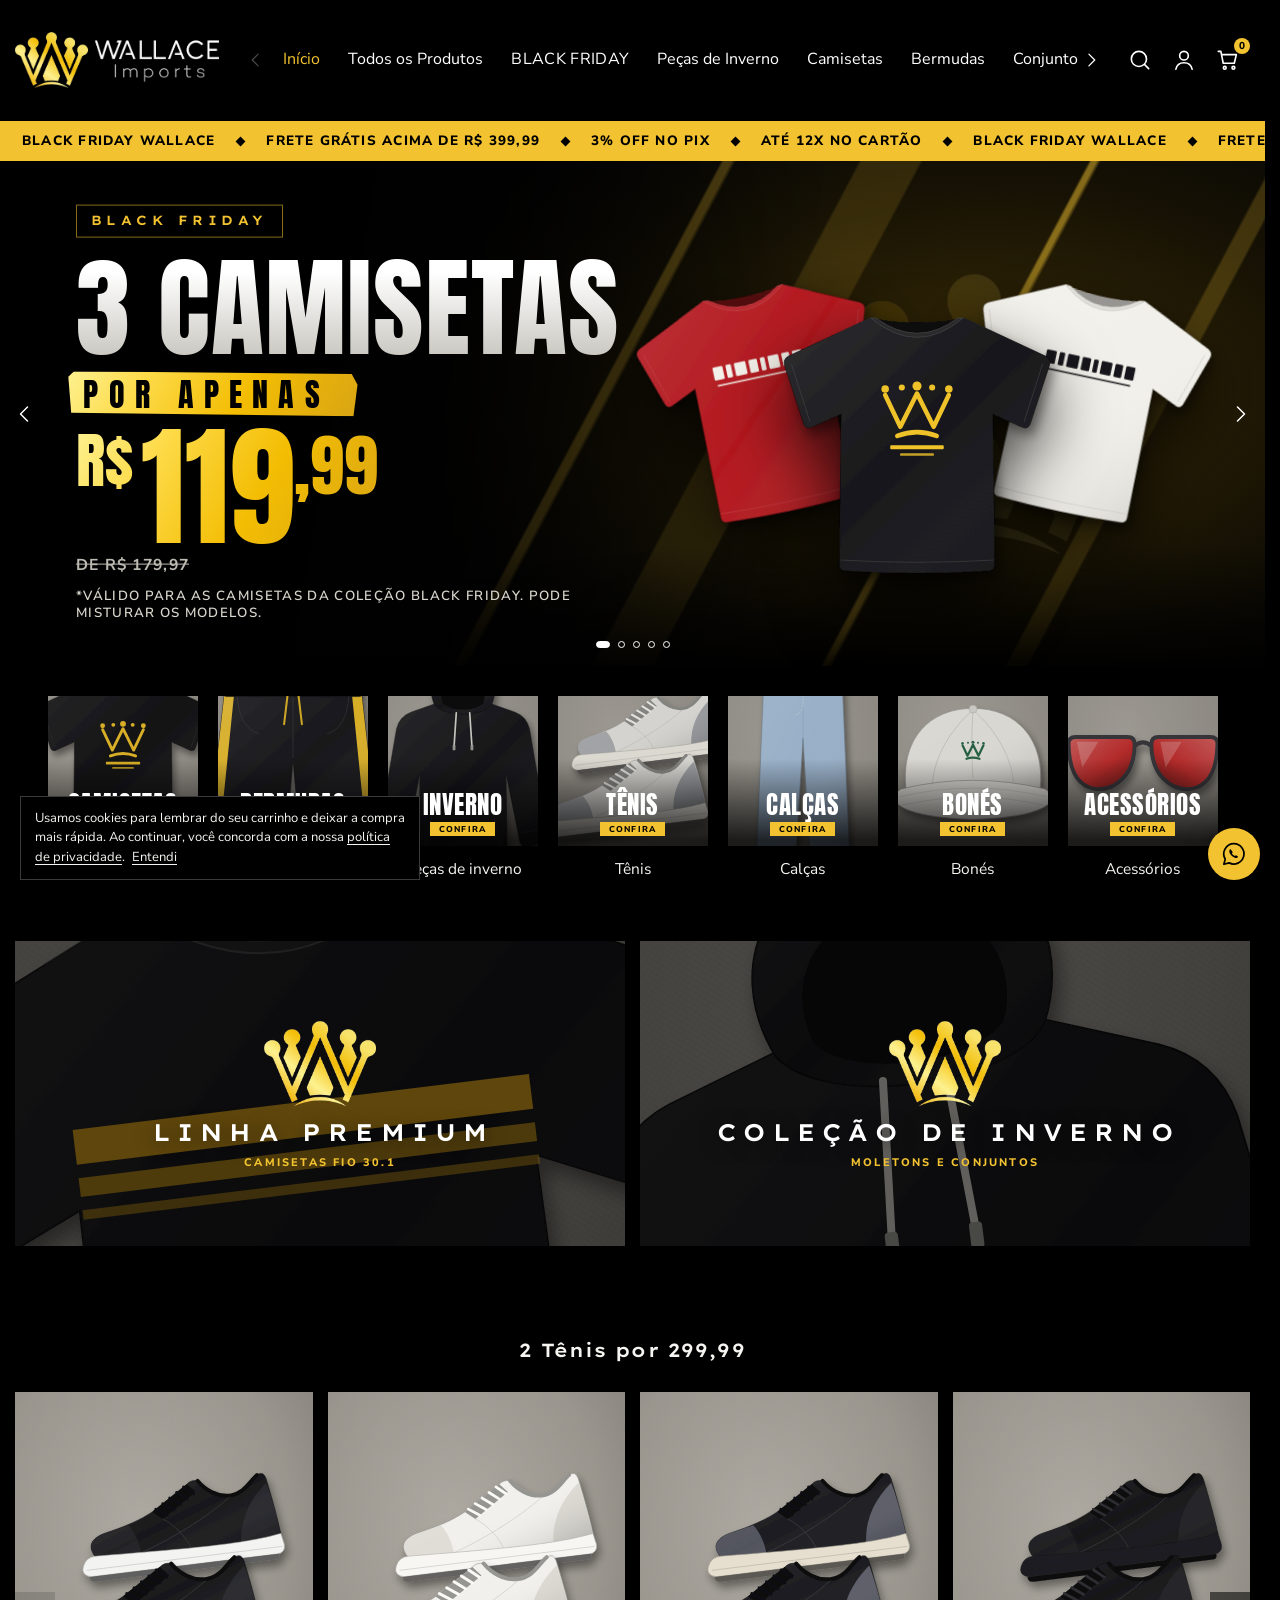
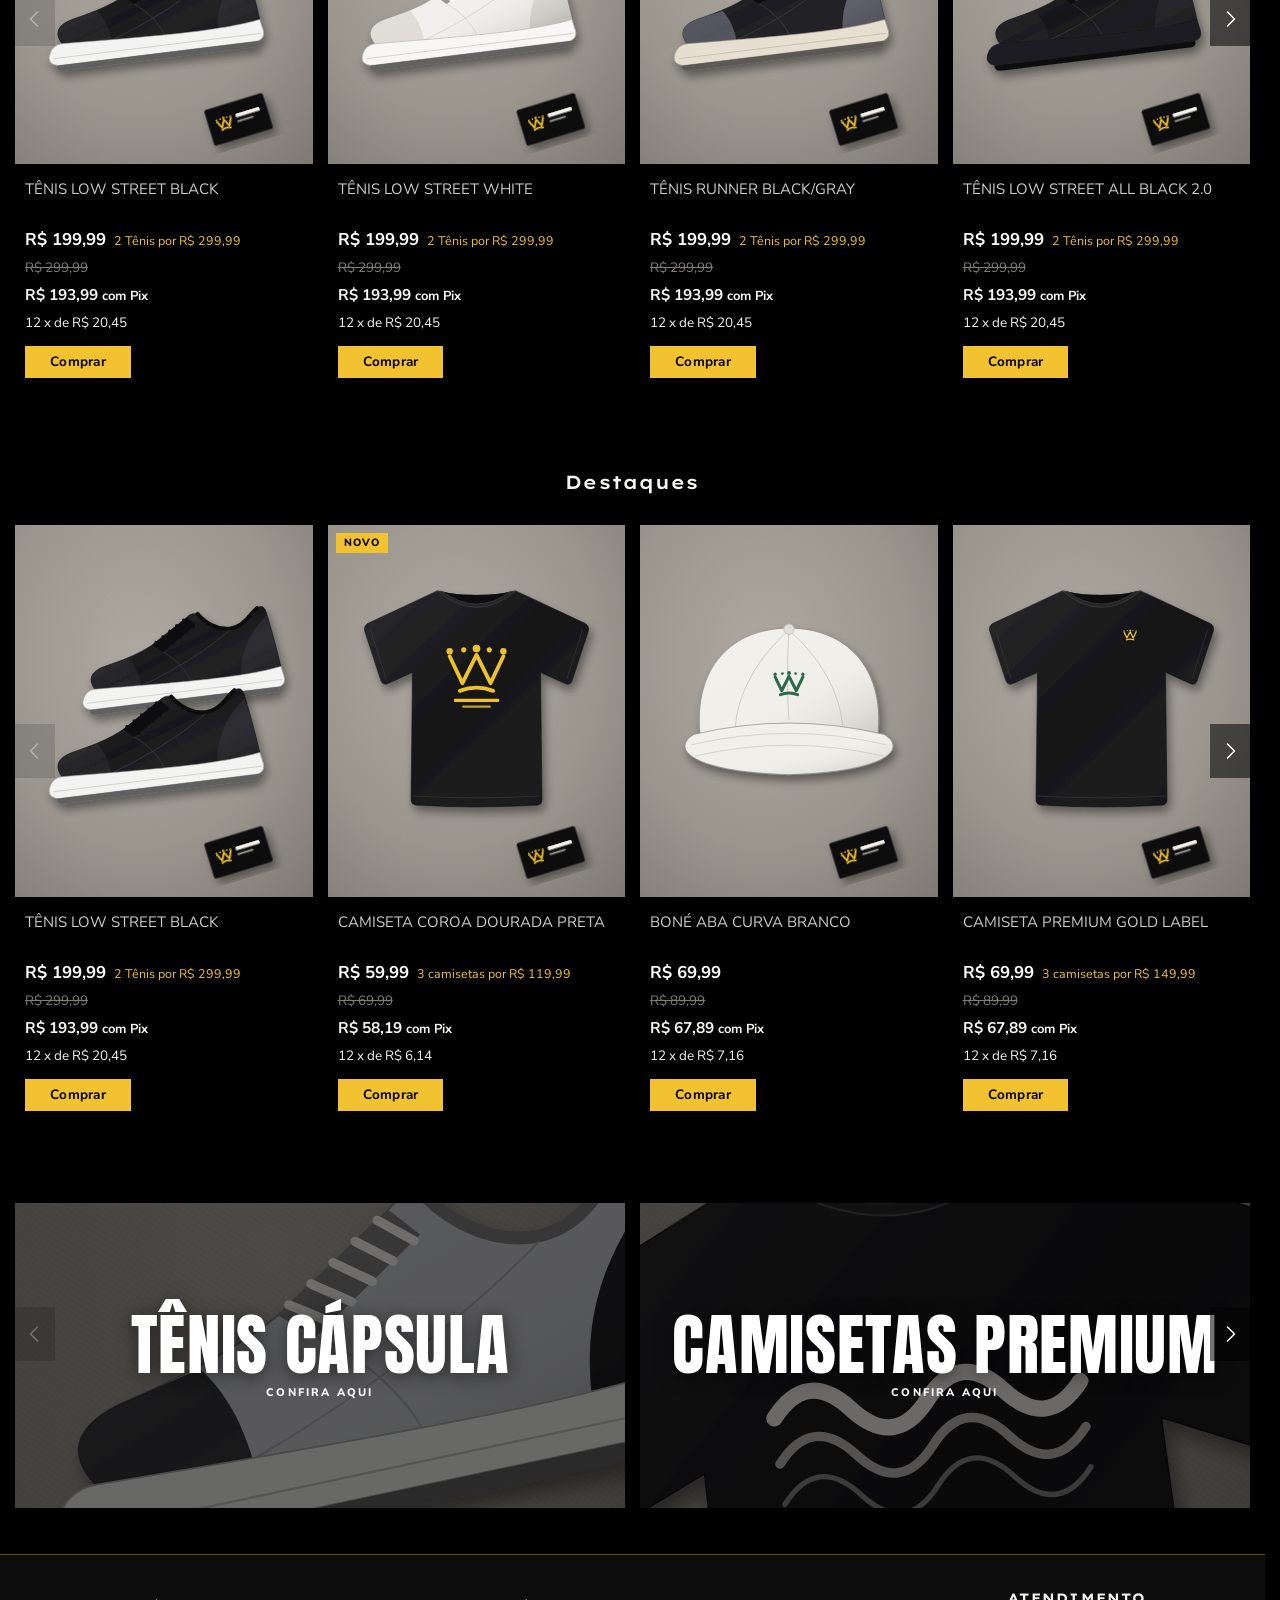
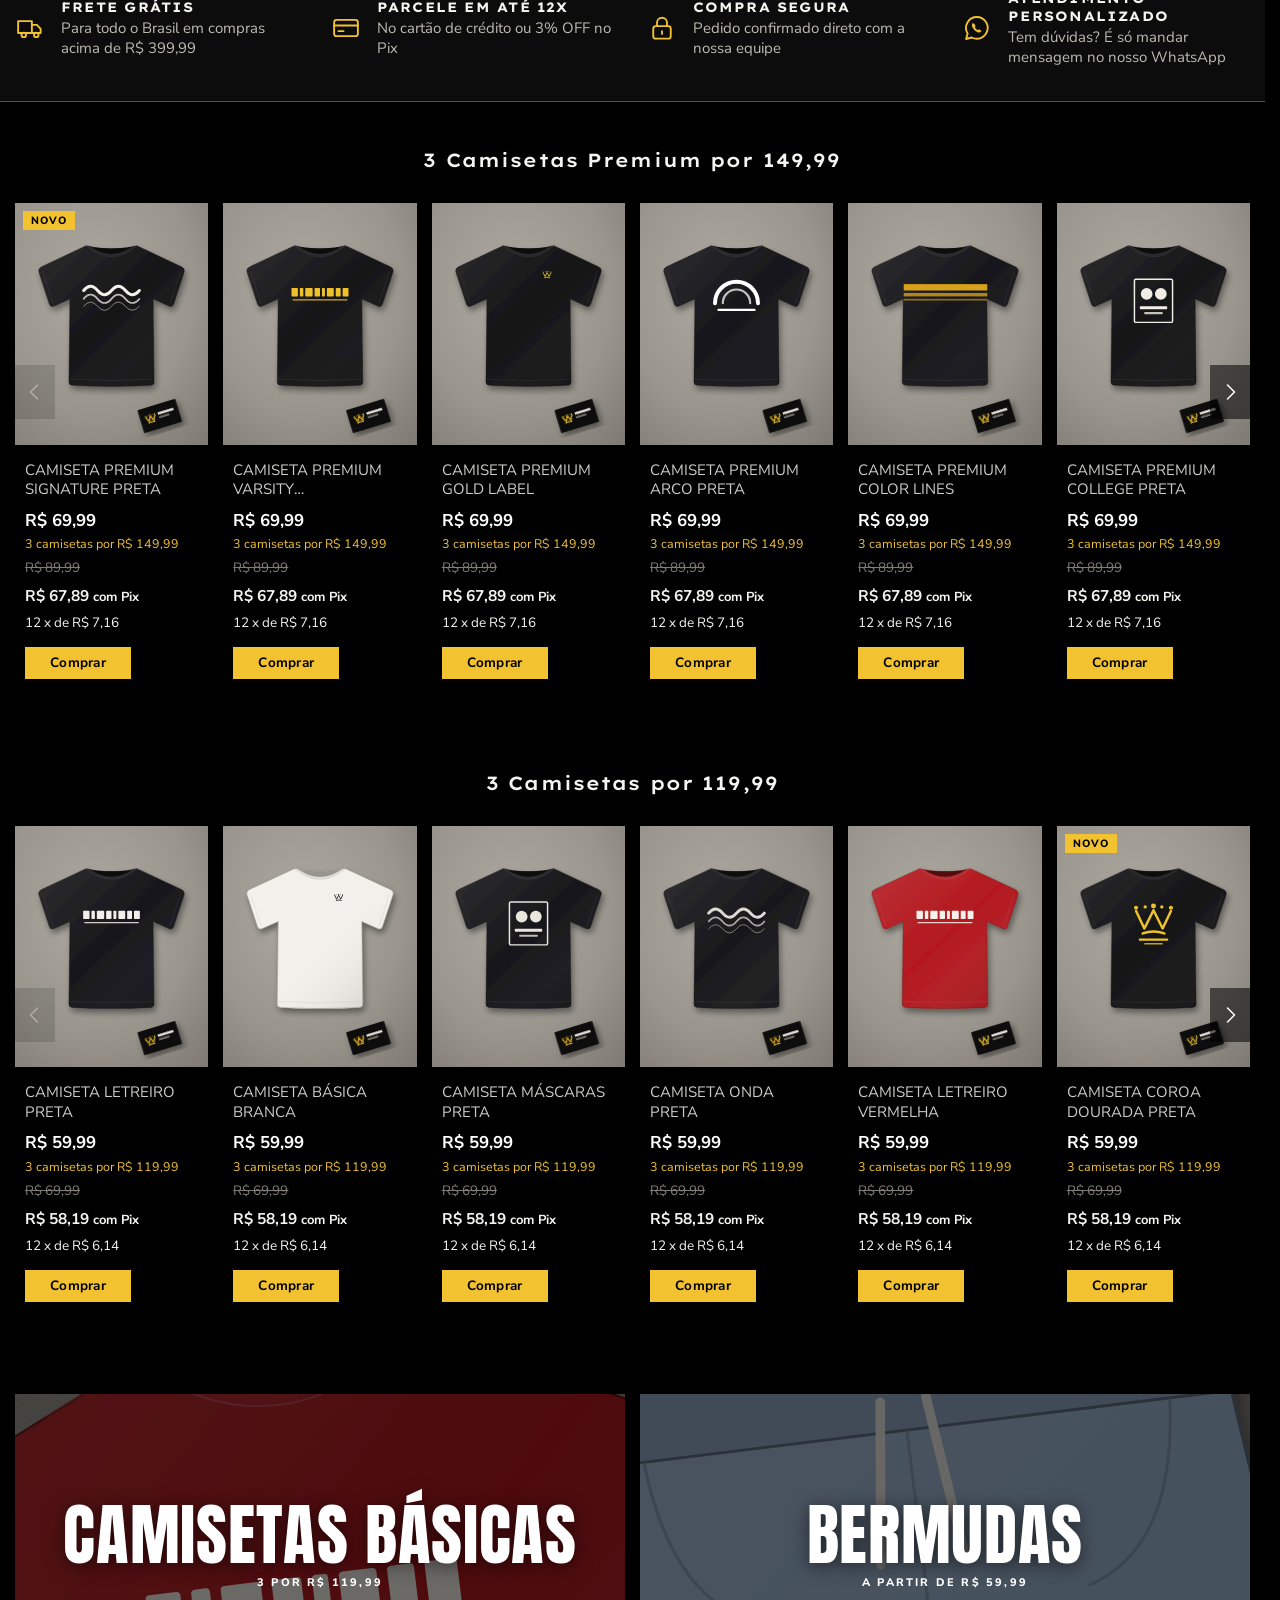
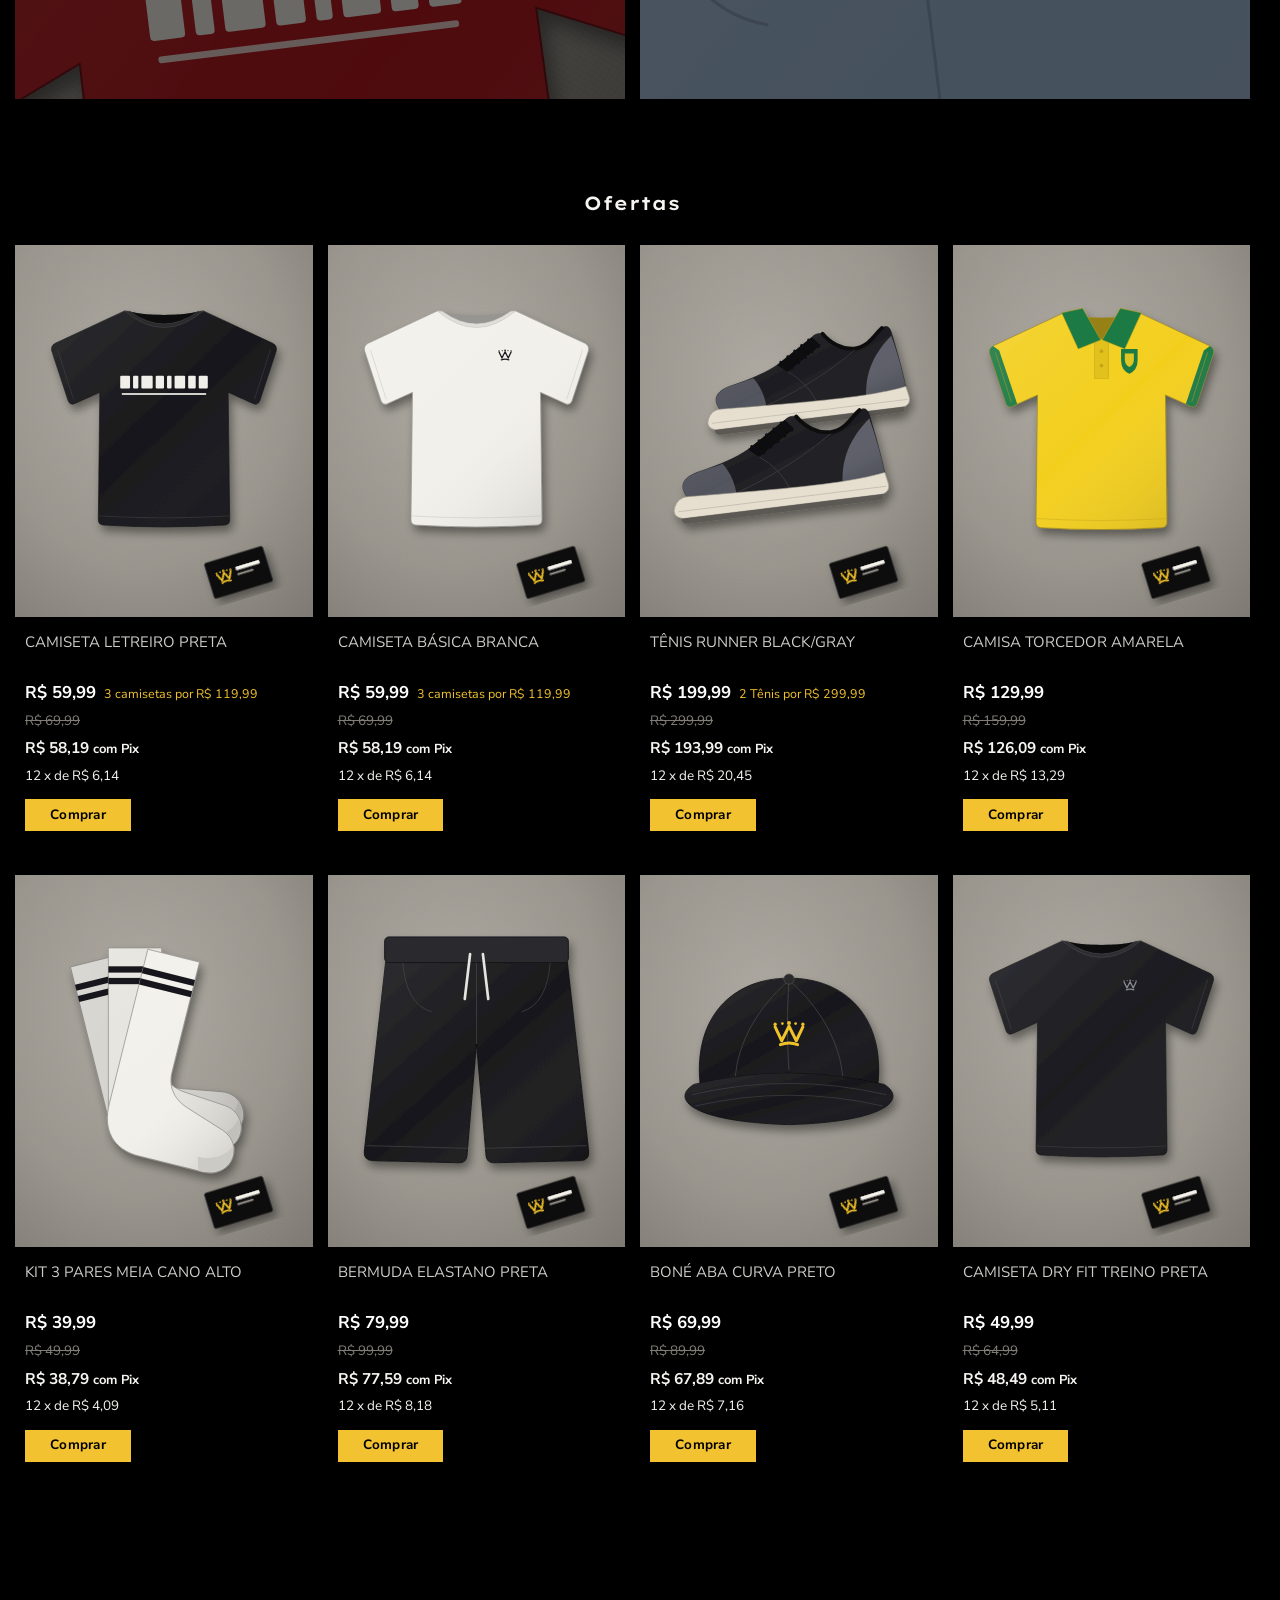
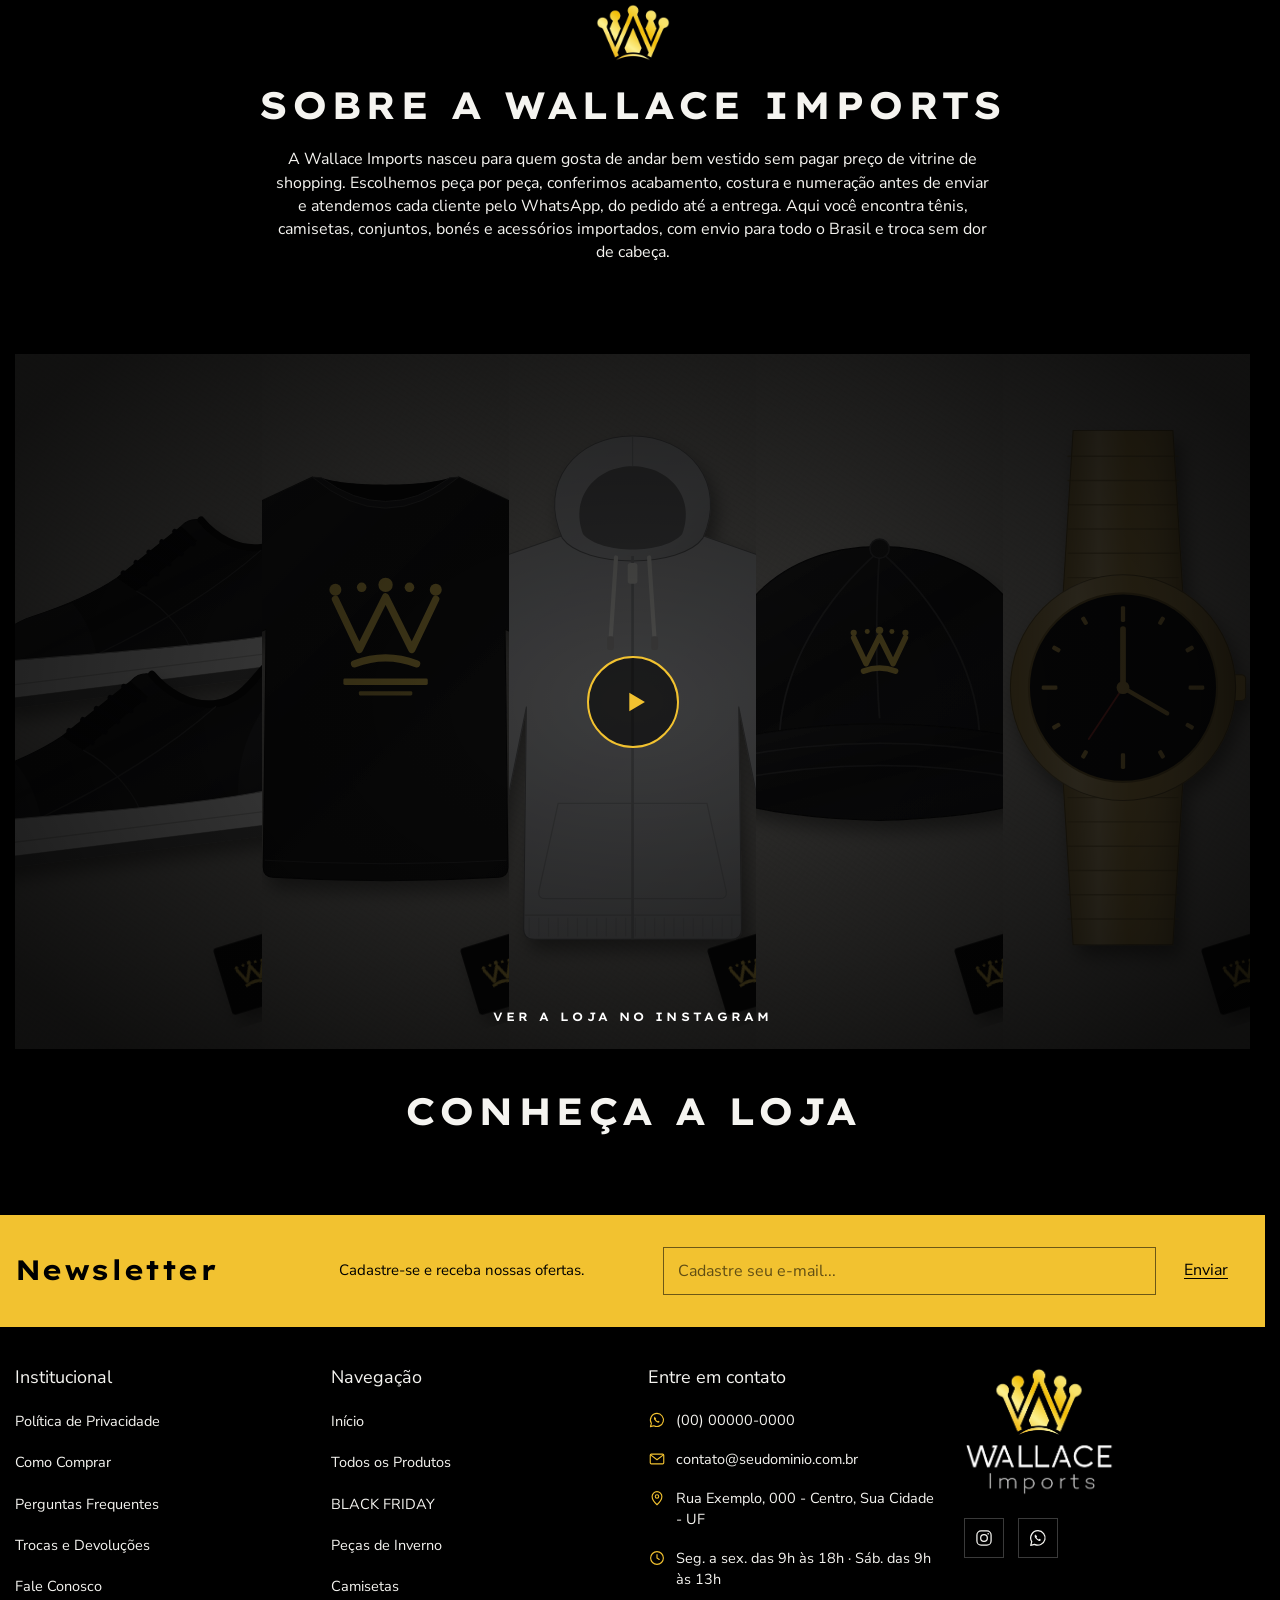
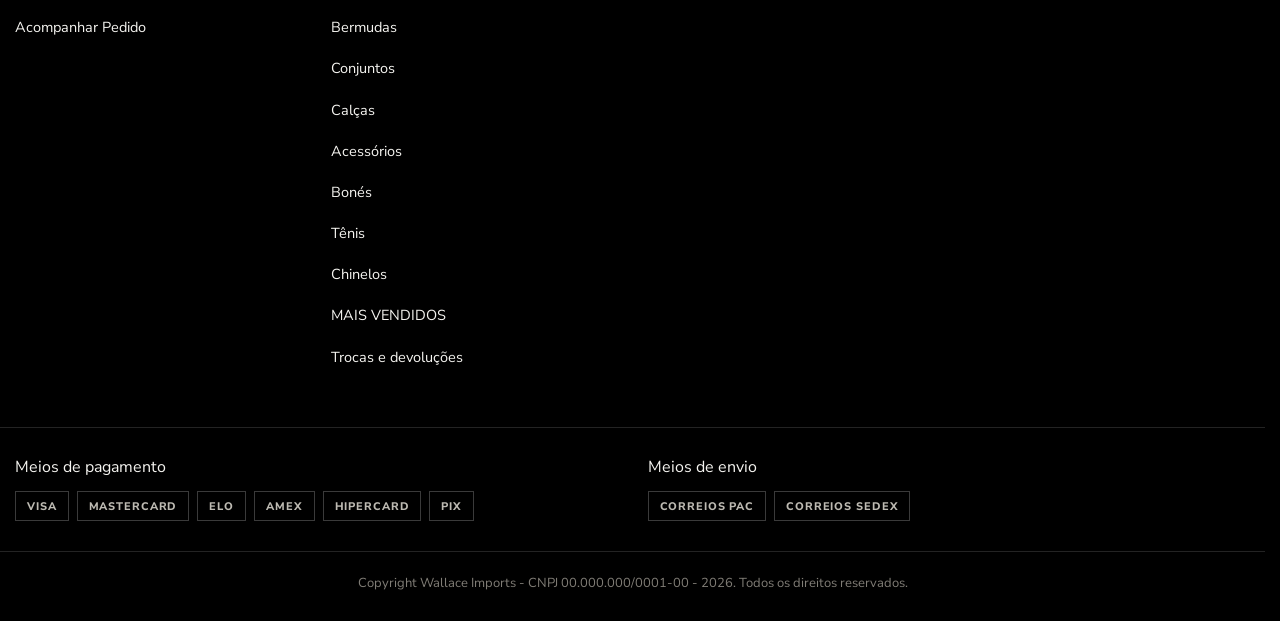
<file: index.html>
<!DOCTYPE html>
<html lang="pt-BR">
<head>
  <meta charset="utf-8">
  <meta name="viewport" content="width=device-width, initial-scale=1">
  <title>Wallace Imports | Tênis, camisetas e acessórios importados</title>
  <meta name="description" content="Wallace Imports: tênis, camisetas, conjuntos, bonés e acessórios importados. Frete grátis acima de R$ 399,99, 3% OFF no Pix e até 12x no cartão.">
  <meta name="theme-color" content="#000000">
  <meta property="og:type" content="website">
  <meta property="og:site_name" content="Wallace Imports">
  <meta property="og:title" content="Wallace Imports | Tênis, camisetas e acessórios importados">
  <meta property="og:description" content="Frete grátis acima de R$ 399,99, 3% OFF no Pix e até 12x no cartão.">
  <meta property="og:image" content="assets/img/compartilhar.jpg">
  <link rel="icon" type="image/png" href="assets/img/favicon.png">
  <link rel="apple-touch-icon" href="assets/img/apple-touch-icon.png">
  <link rel="preload" href="assets/fonts/nunito-sans-latin-400-normal.woff2" as="font" type="font/woff2" crossorigin>
  <link rel="preload" href="assets/fonts/lexend-exa-latin-600-normal.woff2" as="font" type="font/woff2" crossorigin>
  <link rel="preload" href="assets/fonts/anton-latin-400-normal.woff2" as="font" type="font/woff2" crossorigin>
  <link rel="stylesheet" href="assets/css/estilo.css">
  <script src="assets/js/config.js"></script>
  <script src="assets/js/catalogo.js"></script>
  <script src="assets/js/loja.js"></script>
</head>
<body>
  <div id="topo"></div>
  <script>Loja.topo();</script>

  <main id="conteudo">
    <h1 class="so-leitor">Wallace Imports</h1>
  </main>
  <noscript>
    <p style="padding:40px 20px;text-align:center">Ative o JavaScript do navegador para ver a vitrine da Wallace Imports.</p>
  </noscript>

  <div id="rodape"></div>
  <script>Loja.rodape();</script>
  <script src="assets/js/home.js"></script>
</body>
</html>
</file>
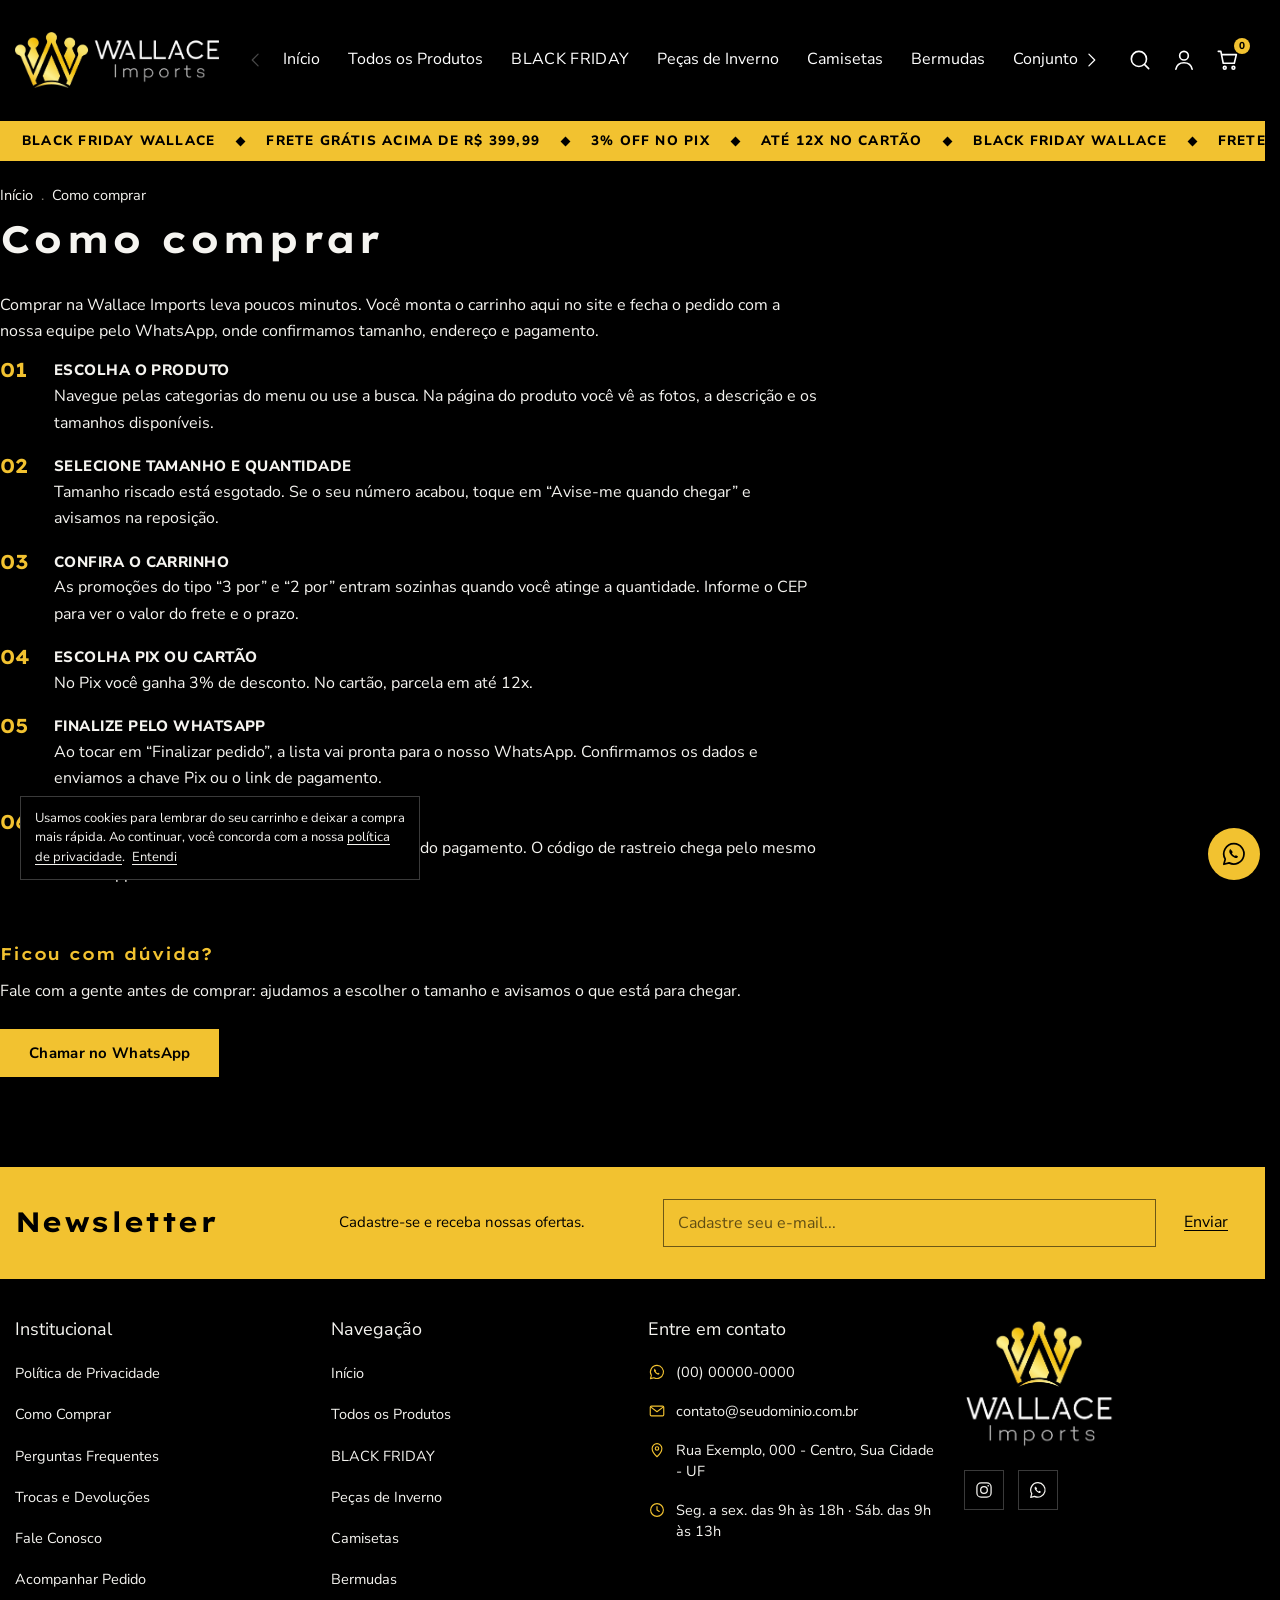
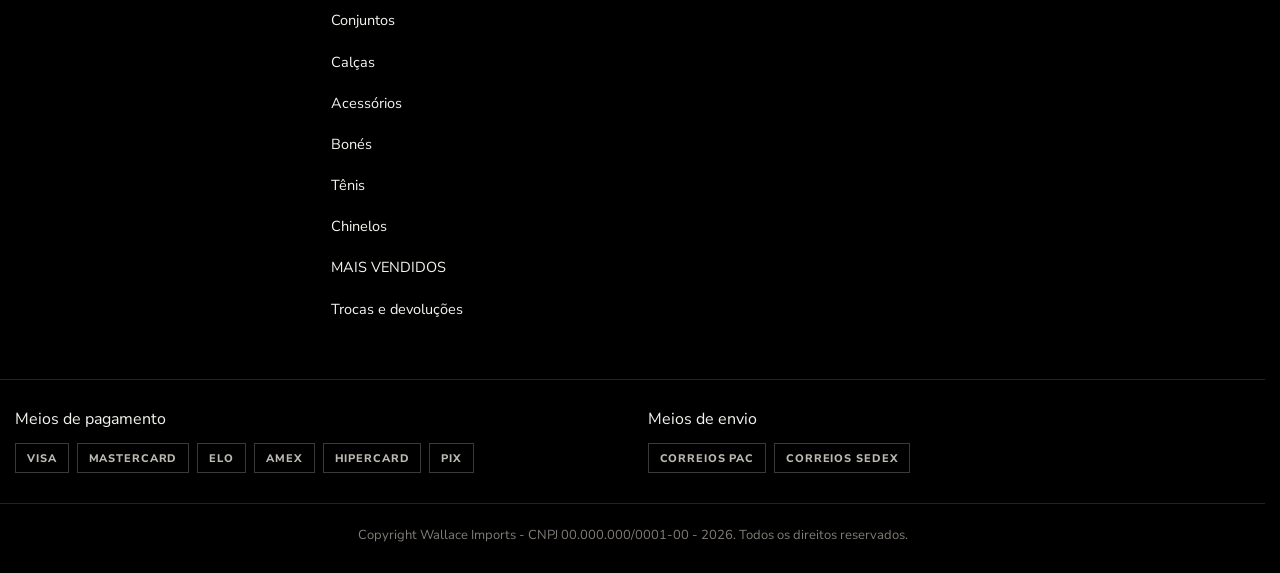
<file: como-comprar.html>
<!DOCTYPE html>
<html lang="pt-BR">
<head>
  <meta charset="utf-8">
  <meta name="viewport" content="width=device-width, initial-scale=1">
  <title>Como comprar | Wallace Imports</title>
  <meta name="description" content="Passo a passo para comprar na Wallace Imports: escolha, carrinho, pagamento e entrega.">
  <meta name="theme-color" content="#000000">
  <meta property="og:type" content="website">
  <meta property="og:site_name" content="Wallace Imports">
  <meta property="og:title" content="Como comprar | Wallace Imports">
  <meta property="og:description" content="Passo a passo para comprar na Wallace Imports: escolha, carrinho, pagamento e entrega.">
  <meta property="og:image" content="assets/img/compartilhar.jpg">
  <link rel="icon" type="image/png" href="assets/img/favicon.png">
  <link rel="apple-touch-icon" href="assets/img/apple-touch-icon.png">
  <link rel="preload" href="assets/fonts/nunito-sans-latin-400-normal.woff2" as="font" type="font/woff2" crossorigin>
  <link rel="preload" href="assets/fonts/lexend-exa-latin-600-normal.woff2" as="font" type="font/woff2" crossorigin>
  <link rel="stylesheet" href="assets/css/estilo.css">
  <script src="assets/js/config.js"></script>
  <script src="assets/js/catalogo.js"></script>
  <script src="assets/js/loja.js"></script>
</head>
<body>
  <div id="topo"></div>
  <script>Loja.topo();</script>

  <main id="conteudo">
    <div class="container texto">
      <nav class="migalhas" aria-label="Você está em"><a href="index.html">Início</a><span class="ponto">.</span><span>Como comprar</span></nav>
      <h1>Como comprar</h1>
      <div class="texto-corpo">
        <p>Comprar na Wallace Imports leva poucos minutos. Você monta o carrinho aqui no site e fecha o pedido com a nossa equipe pelo WhatsApp, onde confirmamos tamanho, endereço e pagamento.</p>
        <ol>
          <li><b>Escolha o produto</b>Navegue pelas categorias do menu ou use a busca. Na página do produto você vê as fotos, a descrição e os tamanhos disponíveis.</li>
          <li><b>Selecione tamanho e quantidade</b>Tamanho riscado está esgotado. Se o seu número acabou, toque em “Avise-me quando chegar” e avisamos na reposição.</li>
          <li><b>Confira o carrinho</b>As promoções do tipo “3 por” e “2 por” entram sozinhas quando você atinge a quantidade. Informe o CEP para ver o valor do frete e o prazo.</li>
          <li><b>Escolha Pix ou cartão</b>No Pix você ganha <span data-loja="pix"></span>% de desconto. No cartão, parcela em até <span data-loja="parcelas"></span>x.</li>
          <li><b>Finalize pelo WhatsApp</b>Ao tocar em “Finalizar pedido”, a lista vai pronta para o nosso WhatsApp. Confirmamos os dados e enviamos a chave Pix ou o link de pagamento.</li>
          <li><b>Acompanhe a entrega</b><span data-loja="postagem"></span> O código de rastreio chega pelo mesmo WhatsApp.</li>
        </ol>
        <h2>Ficou com dúvida?</h2>
        <p>Fale com a gente antes de comprar: ajudamos a escolher o tamanho e avisamos o que está para chegar.</p>
        <a class="btn" data-zap="Olá! Tenho uma dúvida antes de comprar na Wallace Imports." target="_blank" rel="noopener">Chamar no WhatsApp</a>
      </div>
    </div>
  </main>
  <noscript>
    <p style="padding:40px 20px;text-align:center">Ative o JavaScript do navegador para ver a loja da Wallace Imports.</p>
  </noscript>

  <div id="rodape"></div>
  <script>Loja.rodape();</script>
</body>
</html>
</file>
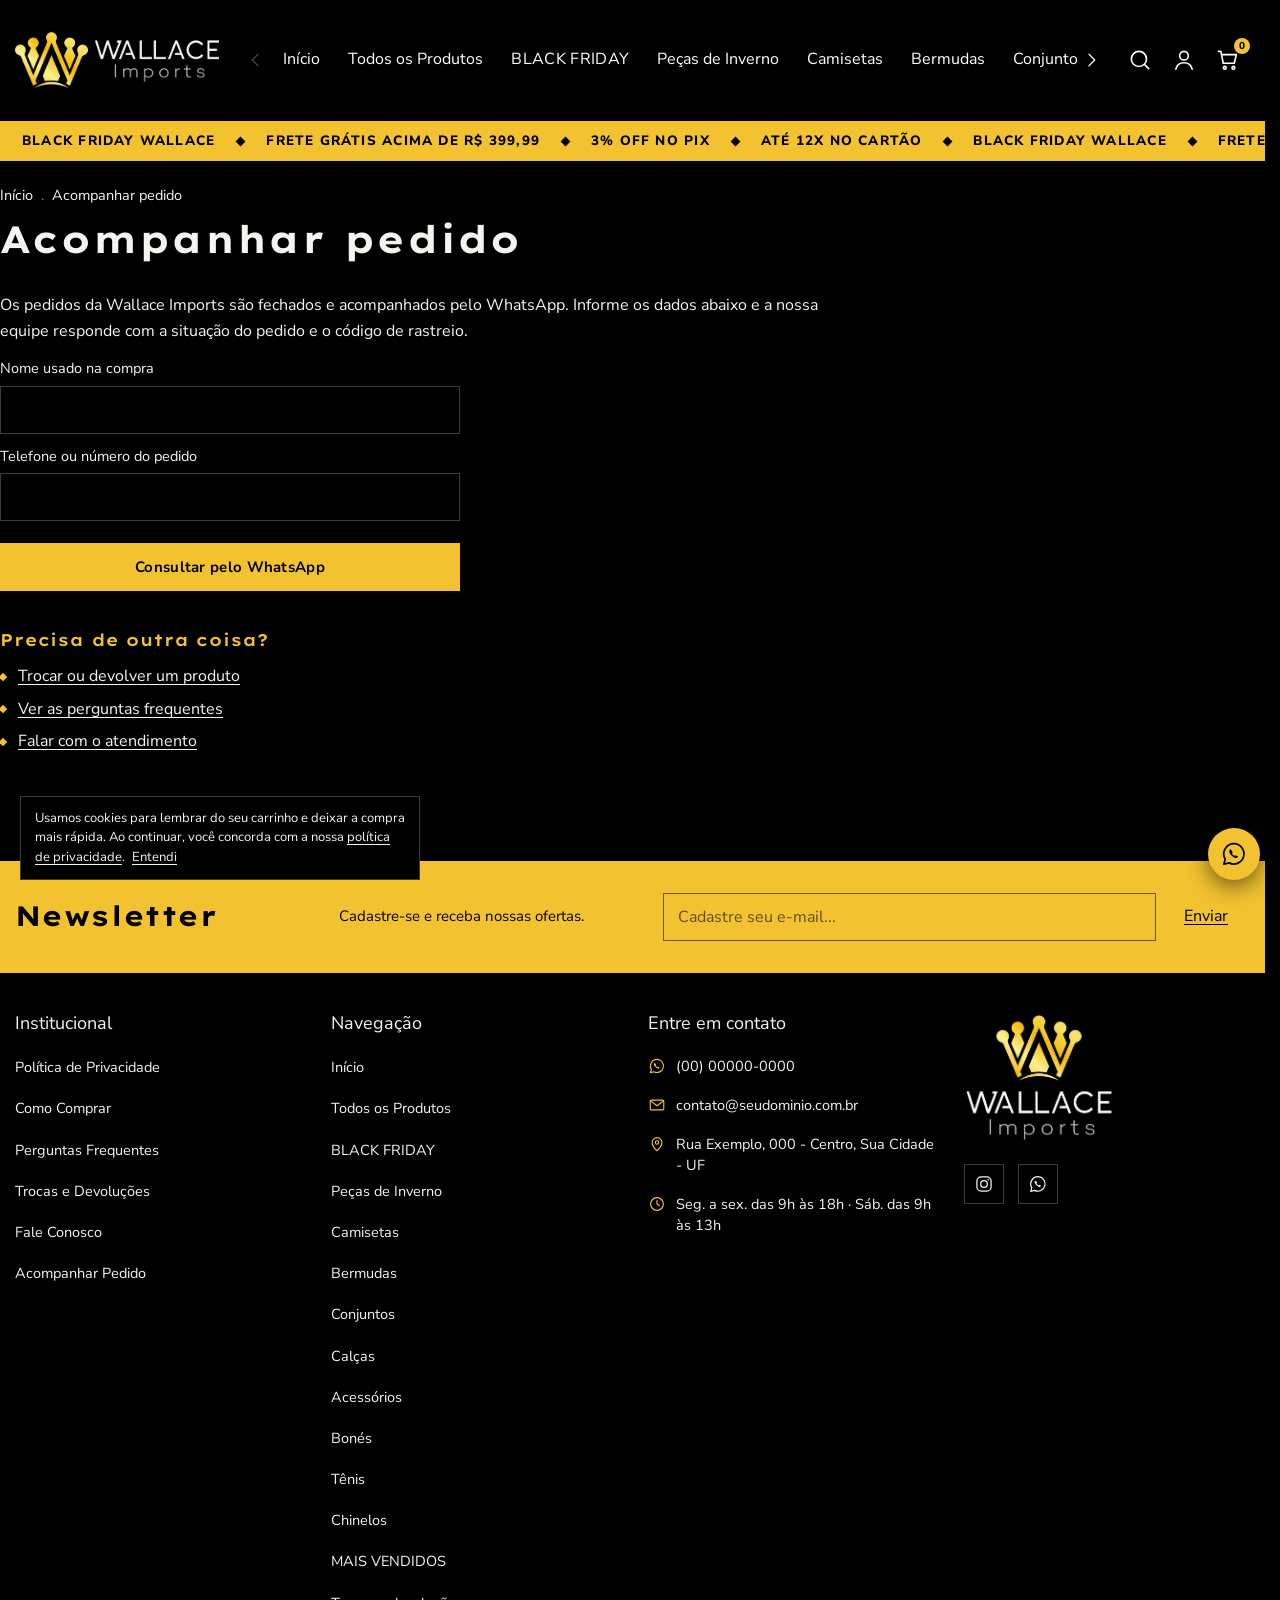
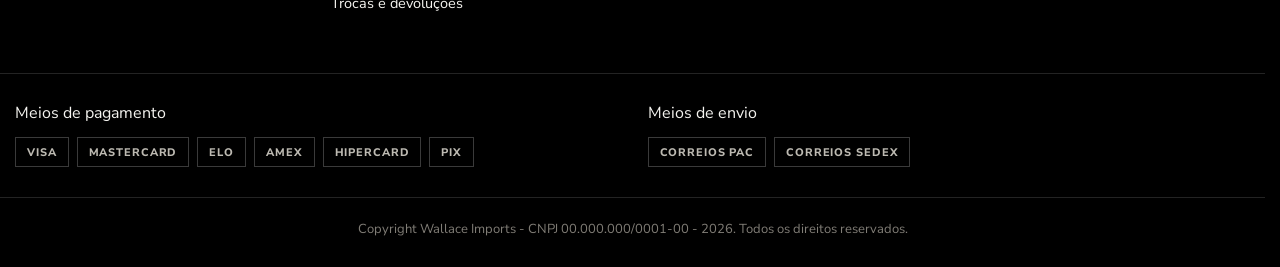
<file: conta.html>
<!DOCTYPE html>
<html lang="pt-BR">
<head>
  <meta charset="utf-8">
  <meta name="viewport" content="width=device-width, initial-scale=1">
  <title>Acompanhar pedido | Wallace Imports</title>
  <meta name="description" content="Consulte o andamento do seu pedido na Wallace Imports.">
  <meta name="theme-color" content="#000000">
  <meta property="og:type" content="website">
  <meta property="og:site_name" content="Wallace Imports">
  <meta property="og:title" content="Acompanhar pedido | Wallace Imports">
  <meta property="og:description" content="Consulte o andamento do seu pedido na Wallace Imports.">
  <meta property="og:image" content="assets/img/compartilhar.jpg">
  <link rel="icon" type="image/png" href="assets/img/favicon.png">
  <link rel="apple-touch-icon" href="assets/img/apple-touch-icon.png">
  <link rel="preload" href="assets/fonts/nunito-sans-latin-400-normal.woff2" as="font" type="font/woff2" crossorigin>
  <link rel="preload" href="assets/fonts/lexend-exa-latin-600-normal.woff2" as="font" type="font/woff2" crossorigin>
  <link rel="stylesheet" href="assets/css/estilo.css">
  <script src="assets/js/config.js"></script>
  <script src="assets/js/catalogo.js"></script>
  <script src="assets/js/loja.js"></script>
</head>
<body>
  <div id="topo"></div>
  <script>Loja.topo();</script>

  <main id="conteudo">
    <div class="container texto">
      <nav class="migalhas" aria-label="Você está em"><a href="index.html">Início</a><span class="ponto">.</span><span>Acompanhar pedido</span></nav>
      <h1>Acompanhar pedido</h1>
      <div class="texto-corpo">
        <p>Os pedidos da Wallace Imports são fechados e acompanhados pelo WhatsApp. Informe os dados abaixo e a nossa equipe responde com a situação do pedido e o código de rastreio.</p>
        <form class="formulario" id="form-pedido" novalidate>
          <label>Nome usado na compra<input class="campo" type="text" name="nome" autocomplete="name" required></label>
          <label>Telefone ou número do pedido<input class="campo" type="text" name="pedido" inputmode="tel" required></label>
          <p class="erro" role="alert" hidden></p>
          <button class="btn" type="submit">Consultar pelo WhatsApp</button>
        </form>
        <h2>Precisa de outra coisa?</h2>
        <ul>
          <li><a href="trocas-e-devolucoes.html">Trocar ou devolver um produto</a></li>
          <li><a href="perguntas-frequentes.html">Ver as perguntas frequentes</a></li>
          <li><a href="contato.html">Falar com o atendimento</a></li>
        </ul>
      </div>
    </div>
  </main>
  <noscript>
    <p style="padding:40px 20px;text-align:center">Ative o JavaScript do navegador para ver a loja da Wallace Imports.</p>
  </noscript>

  <div id="rodape"></div>
  <script>Loja.rodape();</script>
</body>
</html>
</file>
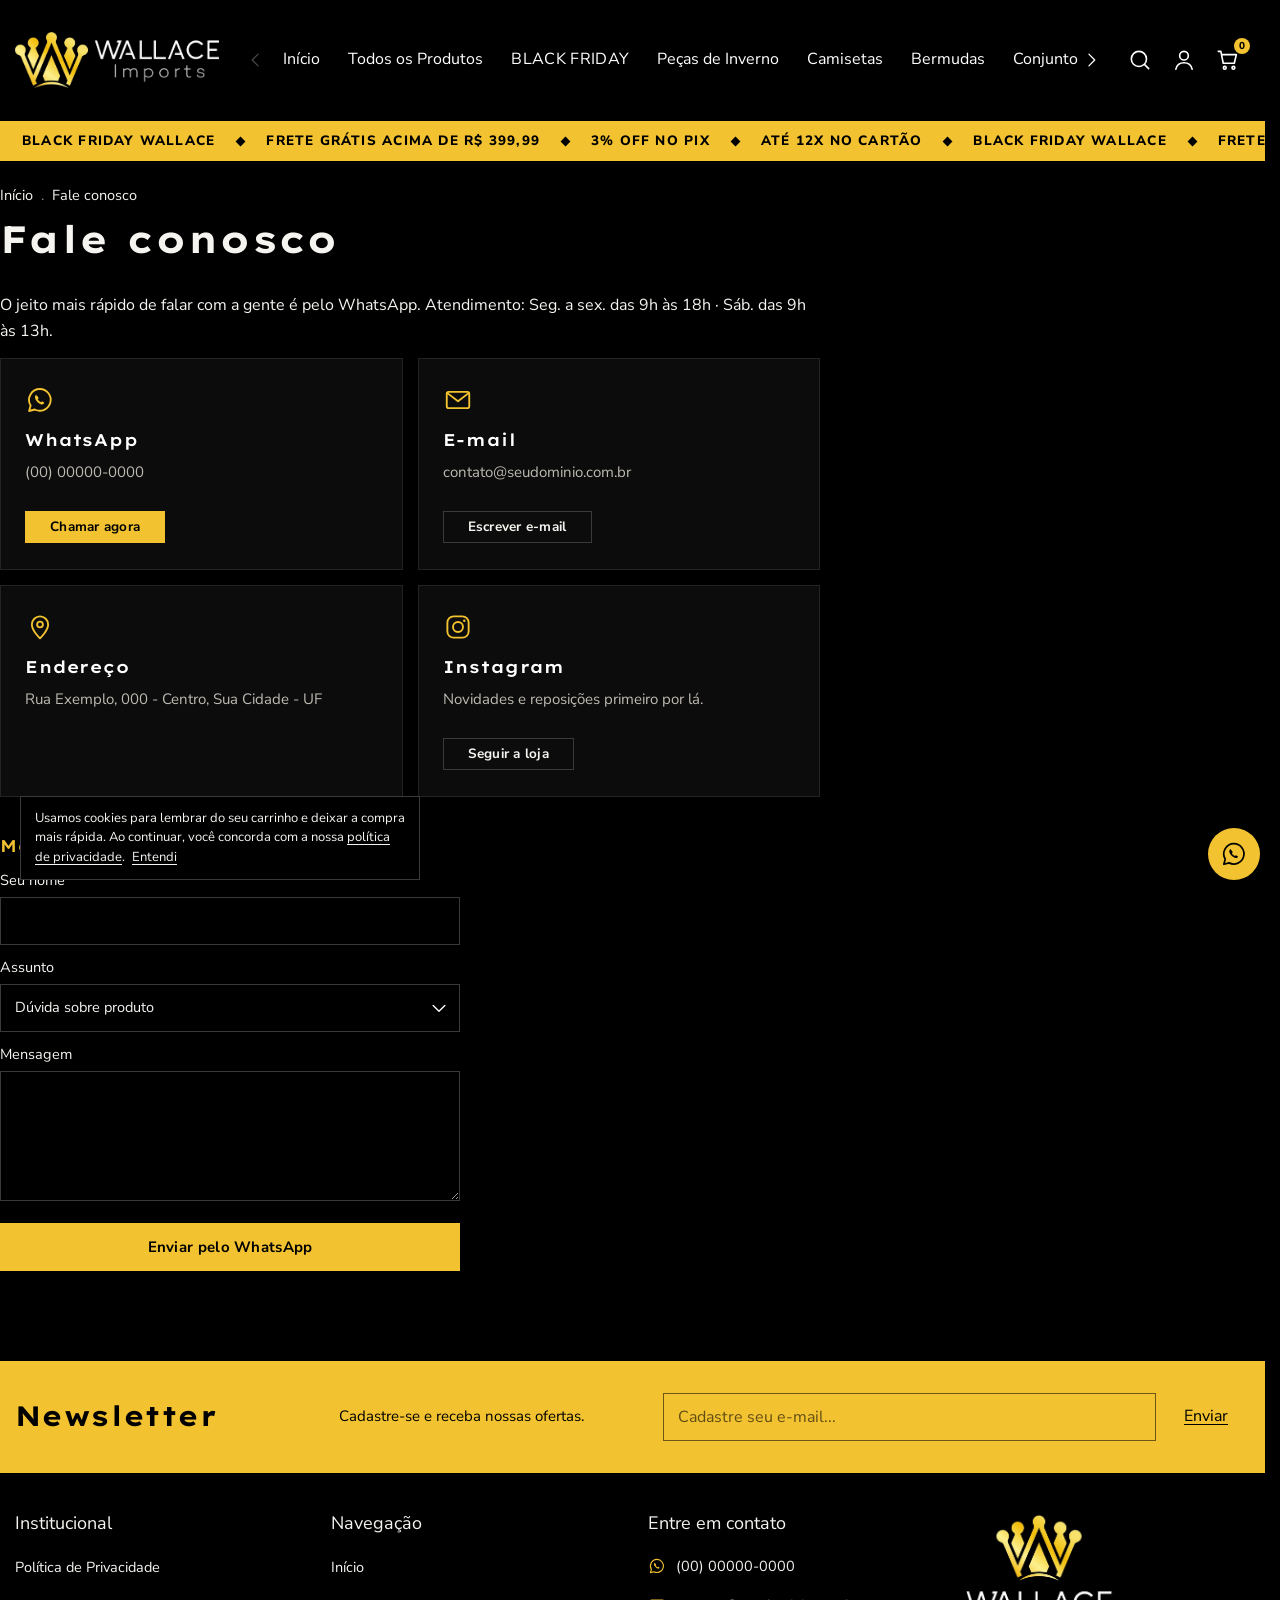
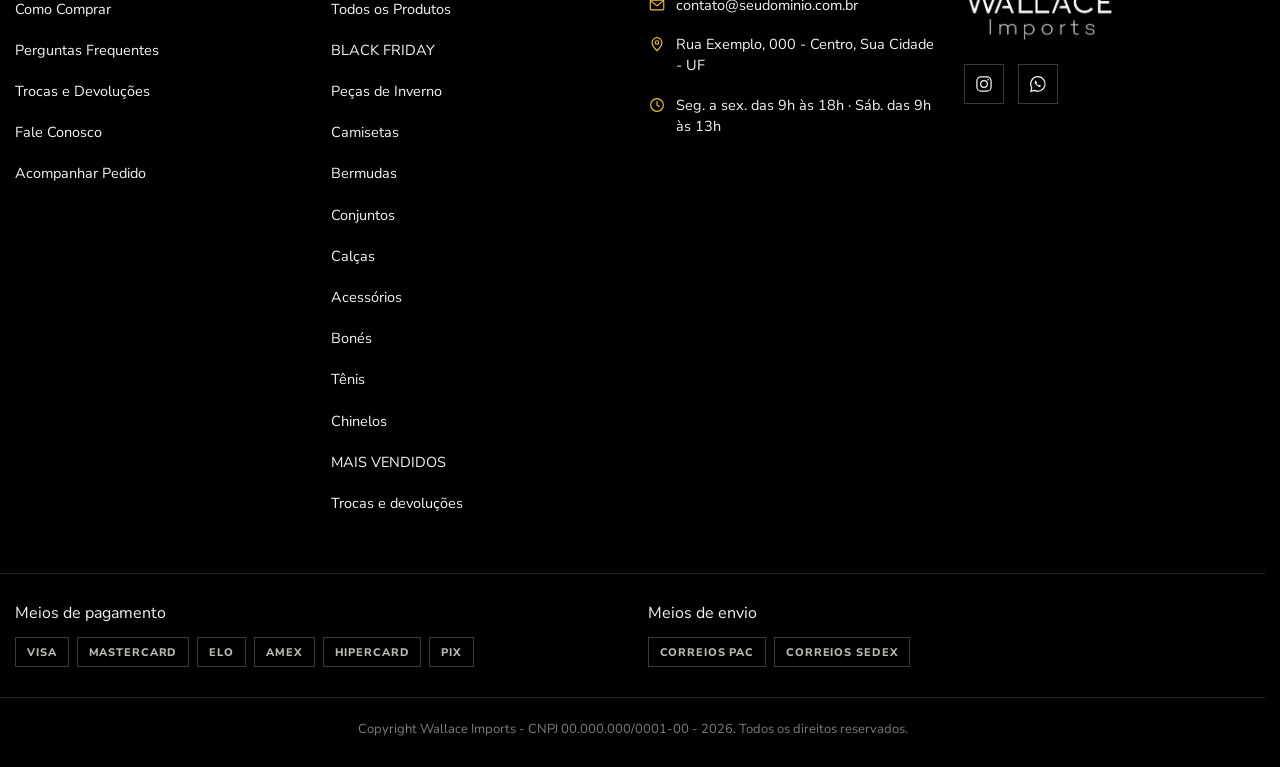
<file: contato.html>
<!DOCTYPE html>
<html lang="pt-BR">
<head>
  <meta charset="utf-8">
  <meta name="viewport" content="width=device-width, initial-scale=1">
  <title>Fale conosco | Wallace Imports</title>
  <meta name="description" content="Canais de atendimento da Wallace Imports: WhatsApp, e-mail e endereço.">
  <meta name="theme-color" content="#000000">
  <meta property="og:type" content="website">
  <meta property="og:site_name" content="Wallace Imports">
  <meta property="og:title" content="Fale conosco | Wallace Imports">
  <meta property="og:description" content="Canais de atendimento da Wallace Imports: WhatsApp, e-mail e endereço.">
  <meta property="og:image" content="assets/img/compartilhar.jpg">
  <link rel="icon" type="image/png" href="assets/img/favicon.png">
  <link rel="apple-touch-icon" href="assets/img/apple-touch-icon.png">
  <link rel="preload" href="assets/fonts/nunito-sans-latin-400-normal.woff2" as="font" type="font/woff2" crossorigin>
  <link rel="preload" href="assets/fonts/lexend-exa-latin-600-normal.woff2" as="font" type="font/woff2" crossorigin>
  <link rel="stylesheet" href="assets/css/estilo.css">
  <script src="assets/js/config.js"></script>
  <script src="assets/js/catalogo.js"></script>
  <script src="assets/js/loja.js"></script>
</head>
<body>
  <div id="topo"></div>
  <script>Loja.topo();</script>

  <main id="conteudo">
    <div class="container texto">
      <nav class="migalhas" aria-label="Você está em"><a href="index.html">Início</a><span class="ponto">.</span><span>Fale conosco</span></nav>
      <h1>Fale conosco</h1>
      <div class="texto-corpo">
        <p>O jeito mais rápido de falar com a gente é pelo WhatsApp. Atendimento: <span data-loja="horario"></span>.</p>
        <div class="cartoes">
          <div class="cartao"><span data-icone="whatsapp"></span><h2>WhatsApp</h2><p data-loja="whatsappExibicao"></p><a class="btn btn-p" data-zap="Olá! Vim pelo site da Wallace Imports." target="_blank" rel="noopener">Chamar agora</a></div>
          <div class="cartao"><span data-icone="email"></span><h2>E-mail</h2><p data-loja="email"></p><a class="btn btn-p btn-contorno" data-email-botao>Escrever e-mail</a></div>
          <div class="cartao"><span data-icone="local"></span><h2>Endereço</h2><p data-loja="endereco"></p></div>
          <div class="cartao"><span data-icone="instagram"></span><h2>Instagram</h2><p>Novidades e reposições primeiro por lá.</p><a class="btn btn-p btn-contorno" data-instagram target="_blank" rel="noopener">Seguir a loja</a></div>
        </div>
        <h2>Mande sua mensagem</h2>
        <form class="formulario" id="form-contato" novalidate>
          <label>Seu nome<input class="campo" type="text" name="nome" autocomplete="name" required></label>
          <label>Assunto
            <select class="campo" name="assunto">
              <option>Dúvida sobre produto</option><option>Pedido em andamento</option><option>Troca ou devolução</option><option>Outro assunto</option>
            </select>
          </label>
          <label>Mensagem<textarea class="campo" name="mensagem" required></textarea></label>
          <p class="erro" role="alert" hidden></p>
          <button class="btn" type="submit">Enviar pelo WhatsApp</button>
        </form>
      </div>
    </div>
  </main>
  <noscript>
    <p style="padding:40px 20px;text-align:center">Ative o JavaScript do navegador para ver a loja da Wallace Imports.</p>
  </noscript>

  <div id="rodape"></div>
  <script>Loja.rodape();</script>
</body>
</html>
</file>
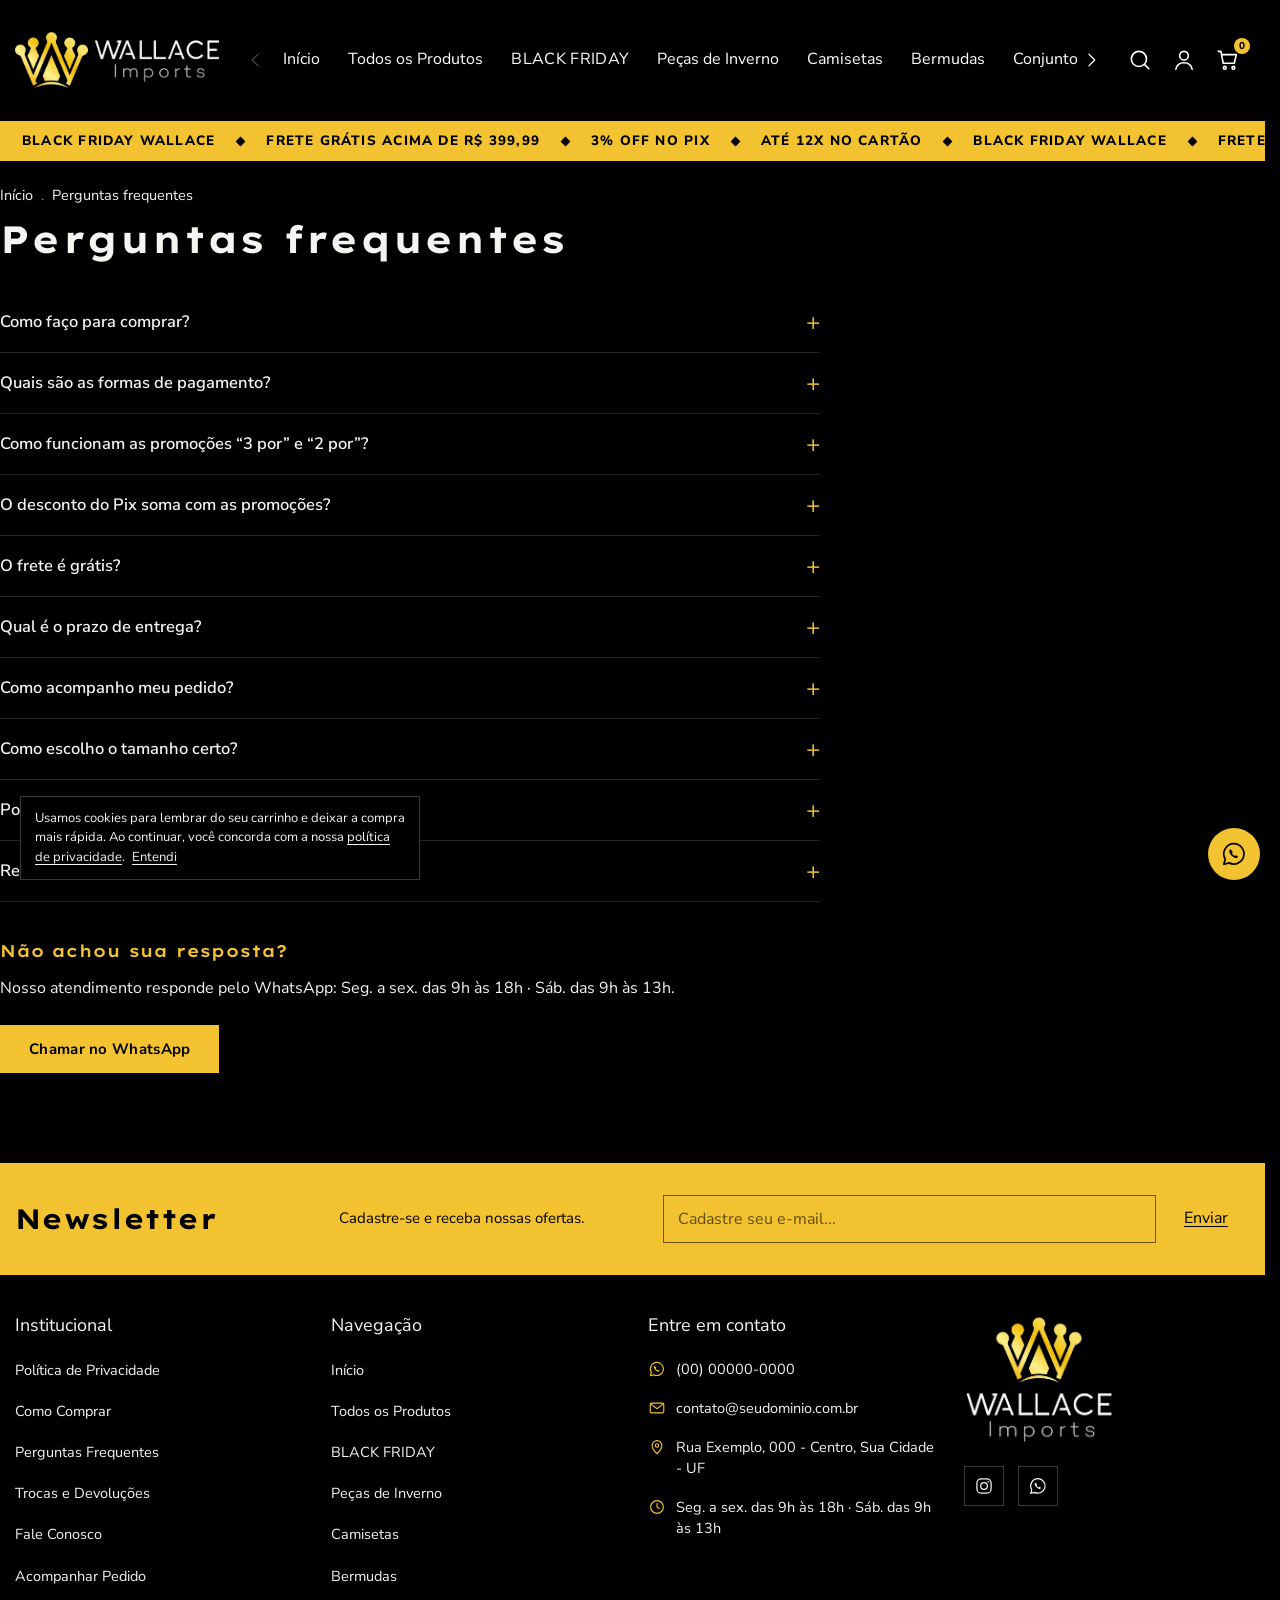
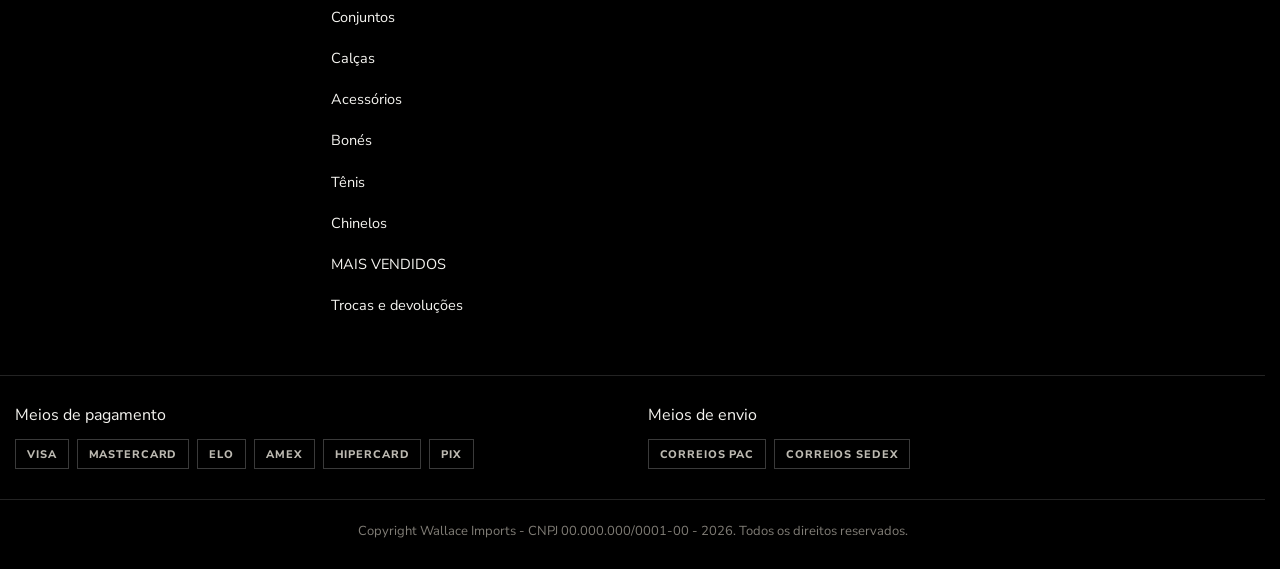
<file: perguntas-frequentes.html>
<!DOCTYPE html>
<html lang="pt-BR">
<head>
  <meta charset="utf-8">
  <meta name="viewport" content="width=device-width, initial-scale=1">
  <title>Perguntas frequentes | Wallace Imports</title>
  <meta name="description" content="Dúvidas sobre pagamento, frete, prazo, tamanhos e trocas na Wallace Imports.">
  <meta name="theme-color" content="#000000">
  <meta property="og:type" content="website">
  <meta property="og:site_name" content="Wallace Imports">
  <meta property="og:title" content="Perguntas frequentes | Wallace Imports">
  <meta property="og:description" content="Dúvidas sobre pagamento, frete, prazo, tamanhos e trocas na Wallace Imports.">
  <meta property="og:image" content="assets/img/compartilhar.jpg">
  <link rel="icon" type="image/png" href="assets/img/favicon.png">
  <link rel="apple-touch-icon" href="assets/img/apple-touch-icon.png">
  <link rel="preload" href="assets/fonts/nunito-sans-latin-400-normal.woff2" as="font" type="font/woff2" crossorigin>
  <link rel="preload" href="assets/fonts/lexend-exa-latin-600-normal.woff2" as="font" type="font/woff2" crossorigin>
  <link rel="stylesheet" href="assets/css/estilo.css">
  <script src="assets/js/config.js"></script>
  <script src="assets/js/catalogo.js"></script>
  <script src="assets/js/loja.js"></script>
</head>
<body>
  <div id="topo"></div>
  <script>Loja.topo();</script>

  <main id="conteudo">
    <div class="container texto">
      <nav class="migalhas" aria-label="Você está em"><a href="index.html">Início</a><span class="ponto">.</span><span>Perguntas frequentes</span></nav>
      <h1>Perguntas frequentes</h1>
      <div class="texto-corpo">
        <details class="duvida"><summary>Como faço para comprar?</summary><p>Coloque os produtos no carrinho, informe o CEP e toque em “Finalizar pedido”. O pedido chega pronto no nosso WhatsApp e a equipe conclui o pagamento com você. O passo a passo completo está em <a href="como-comprar.html">Como comprar</a>.</p></details>
        <details class="duvida"><summary>Quais são as formas de pagamento?</summary><p>Pix, com <span data-loja="pix"></span>% de desconto, ou cartão de crédito em até <span data-loja="parcelas"></span>x. Os valores de cada parcela aparecem na página do produto, em “Ver mais detalhes”.</p></details>
        <details class="duvida"><summary>Como funcionam as promoções “3 por” e “2 por”?</summary><p>Basta colocar no carrinho a quantidade indicada de produtos da mesma promoção. Pode misturar modelos e tamanhos: o desconto aparece sozinho no resumo do carrinho.</p></details>
        <details class="duvida"><summary>O desconto do Pix soma com as promoções?</summary><p>Sim. O desconto do Pix é calculado sobre o valor dos produtos já com a promoção aplicada, sem contar o frete.</p></details>
        <details class="duvida"><summary>O frete é grátis?</summary><p>Para compras a partir de <span data-loja="freteGratis"></span>, o envio econômico é por nossa conta para todo o Brasil. Abaixo desse valor, o frete é calculado pelo CEP no carrinho.</p></details>
        <details class="duvida"><summary>Qual é o prazo de entrega?</summary><p><span data-loja="postagem"></span> Depois da postagem, o prazo depende da sua região e da modalidade escolhida. Informe o CEP no carrinho ou na página do produto para ver a estimativa.</p></details>
        <details class="duvida"><summary>Como acompanho meu pedido?</summary><p>Enviamos o código de rastreio pelo WhatsApp assim que o pedido é postado. Se precisar, é só pedir uma atualização em <a href="conta.html">Acompanhar pedido</a>.</p></details>
        <details class="duvida"><summary>Como escolho o tamanho certo?</summary><p>Nas roupas, compare com uma peça que você já tem e veste bem. Nos tênis, peça o número que você costuma usar. Na dúvida, chame no WhatsApp com sua altura, peso e o número que usa: indicamos o tamanho.</p></details>
        <details class="duvida"><summary>Posso trocar se não servir?</summary><p>Pode. Você tem 7 dias corridos depois de receber para pedir a troca, com o produto sem uso e na embalagem. Veja as regras em <a href="trocas-e-devolucoes.html">Trocas e devoluções</a>.</p></details>
        <details class="duvida"><summary>Recebi o produto com defeito. E agora?</summary><p>Mande fotos pelo WhatsApp em até 90 dias depois do recebimento. Analisamos e resolvemos com troca, conserto ou devolução do valor.</p></details>
        <h2>Não achou sua resposta?</h2>
        <p>Nosso atendimento responde pelo WhatsApp: <span data-loja="horario"></span>.</p>
        <a class="btn" data-zap="Olá! Tenho uma dúvida sobre a Wallace Imports." target="_blank" rel="noopener">Chamar no WhatsApp</a>
      </div>
    </div>
  </main>
  <noscript>
    <p style="padding:40px 20px;text-align:center">Ative o JavaScript do navegador para ver a loja da Wallace Imports.</p>
  </noscript>

  <div id="rodape"></div>
  <script>Loja.rodape();</script>
</body>
</html>
</file>
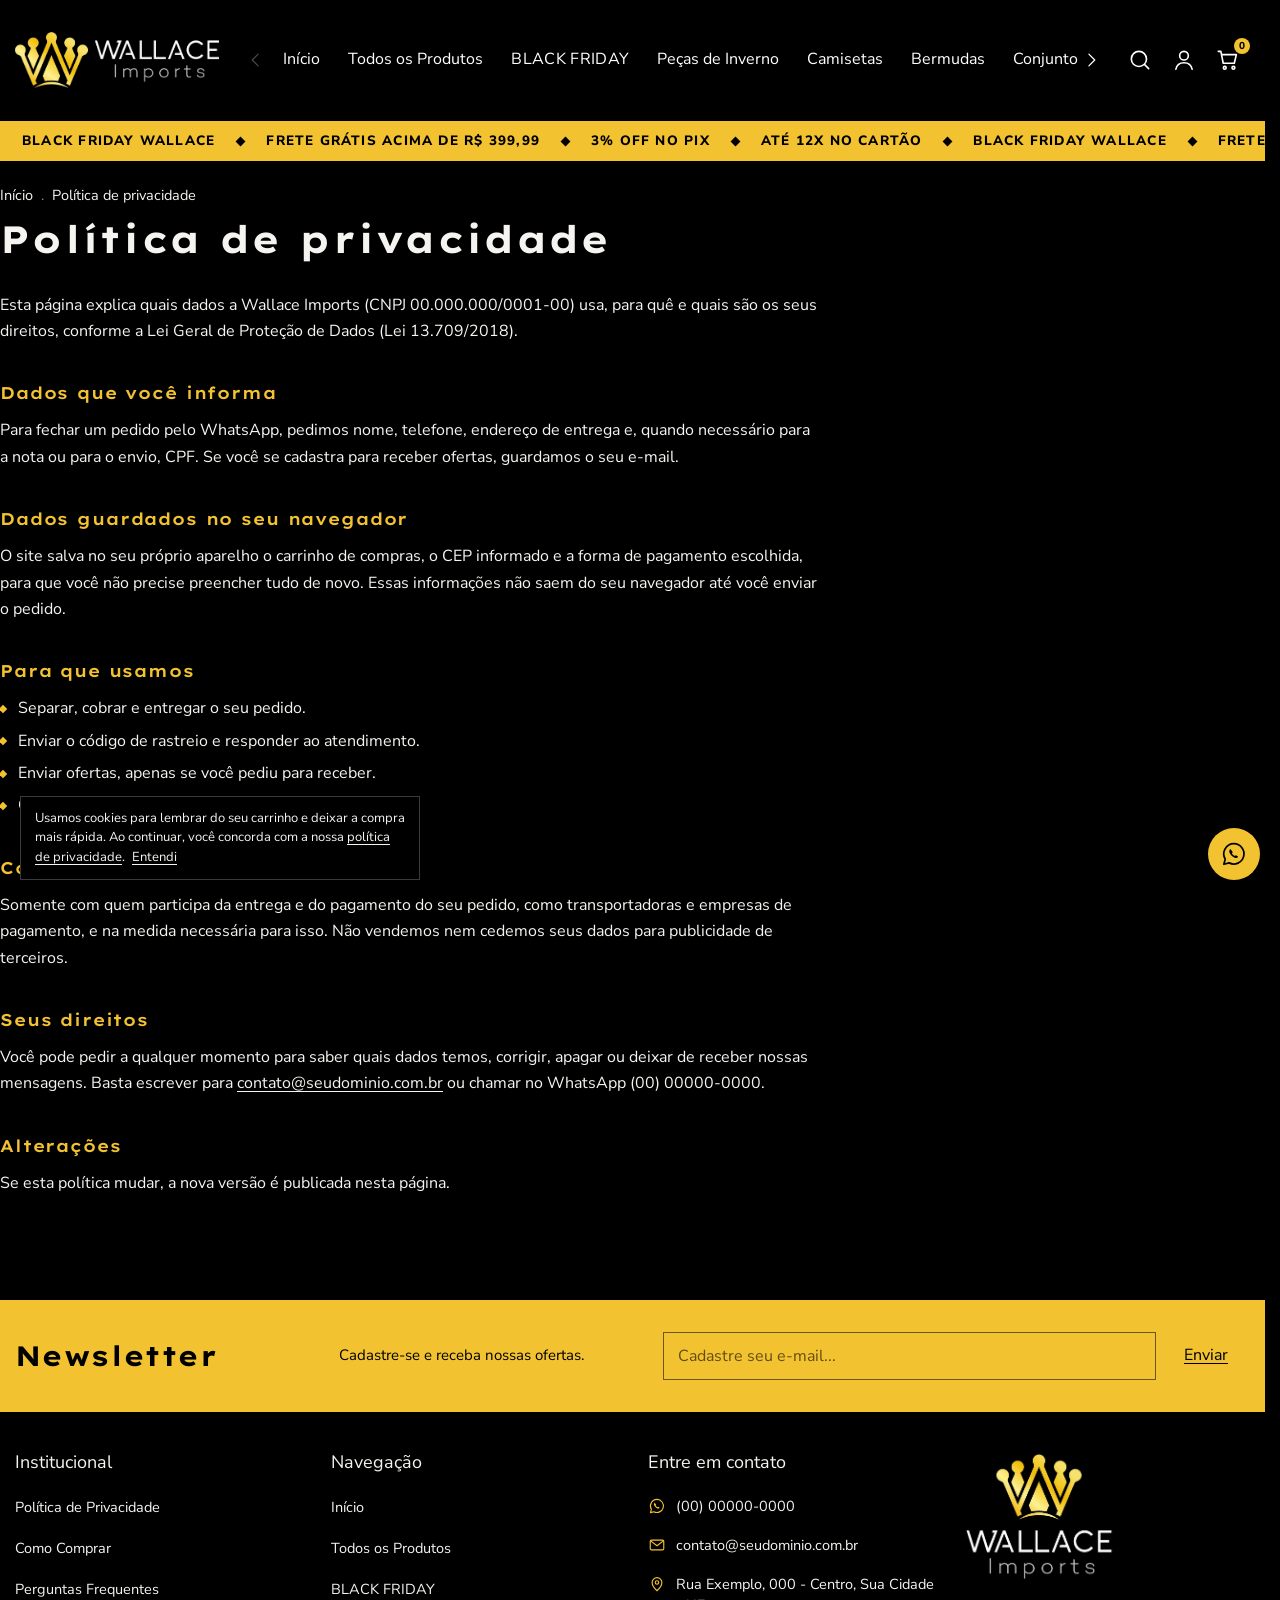
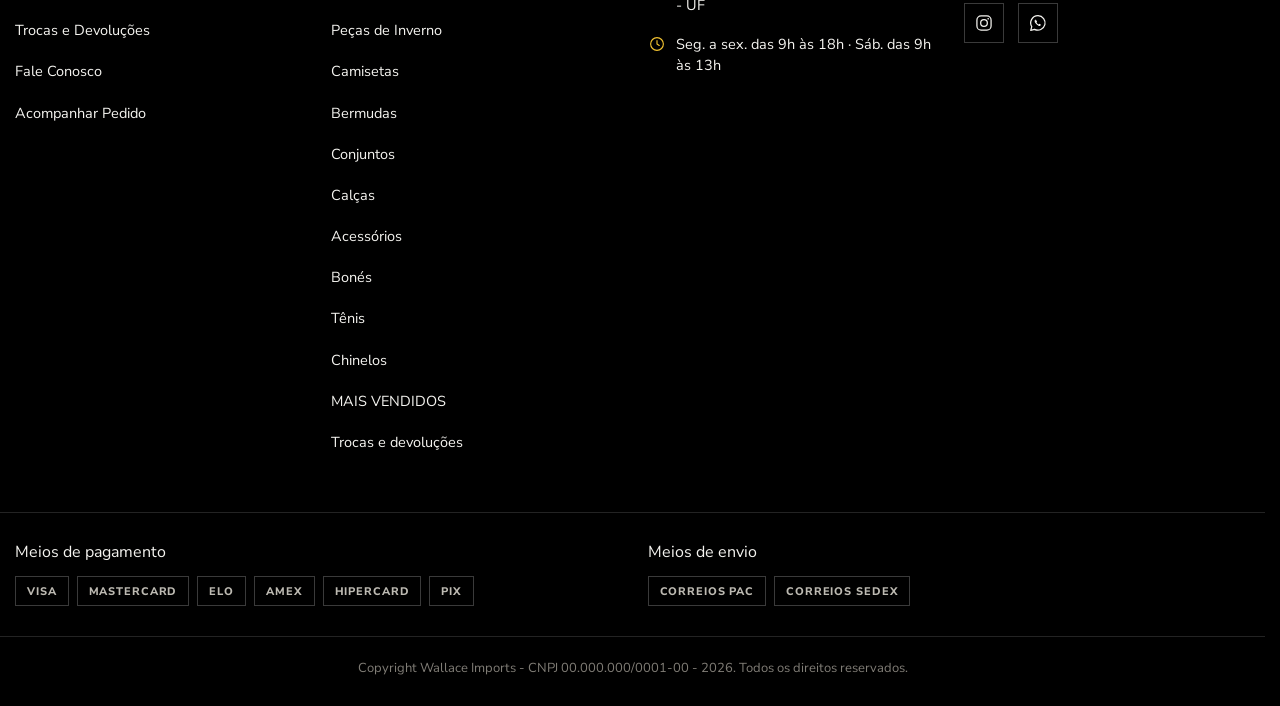
<file: politica-de-privacidade.html>
<!DOCTYPE html>
<html lang="pt-BR">
<head>
  <meta charset="utf-8">
  <meta name="viewport" content="width=device-width, initial-scale=1">
  <title>Política de privacidade | Wallace Imports</title>
  <meta name="description" content="Como a Wallace Imports trata os dados de quem navega e compra na loja.">
  <meta name="theme-color" content="#000000">
  <meta property="og:type" content="website">
  <meta property="og:site_name" content="Wallace Imports">
  <meta property="og:title" content="Política de privacidade | Wallace Imports">
  <meta property="og:description" content="Como a Wallace Imports trata os dados de quem navega e compra na loja.">
  <meta property="og:image" content="assets/img/compartilhar.jpg">
  <link rel="icon" type="image/png" href="assets/img/favicon.png">
  <link rel="apple-touch-icon" href="assets/img/apple-touch-icon.png">
  <link rel="preload" href="assets/fonts/nunito-sans-latin-400-normal.woff2" as="font" type="font/woff2" crossorigin>
  <link rel="preload" href="assets/fonts/lexend-exa-latin-600-normal.woff2" as="font" type="font/woff2" crossorigin>
  <link rel="stylesheet" href="assets/css/estilo.css">
  <script src="assets/js/config.js"></script>
  <script src="assets/js/catalogo.js"></script>
  <script src="assets/js/loja.js"></script>
</head>
<body>
  <div id="topo"></div>
  <script>Loja.topo();</script>

  <main id="conteudo">
    <div class="container texto">
      <nav class="migalhas" aria-label="Você está em"><a href="index.html">Início</a><span class="ponto">.</span><span>Política de privacidade</span></nav>
      <h1>Política de privacidade</h1>
      <div class="texto-corpo">
        <p>Esta página explica quais dados a <span data-loja="nome"></span> (CNPJ <span data-loja="cnpj"></span>) usa, para quê e quais são os seus direitos, conforme a Lei Geral de Proteção de Dados (Lei 13.709/2018).</p>
        <h2>Dados que você informa</h2>
        <p>Para fechar um pedido pelo WhatsApp, pedimos nome, telefone, endereço de entrega e, quando necessário para a nota ou para o envio, CPF. Se você se cadastra para receber ofertas, guardamos o seu e-mail.</p>
        <h2>Dados guardados no seu navegador</h2>
        <p>O site salva no seu próprio aparelho o carrinho de compras, o CEP informado e a forma de pagamento escolhida, para que você não precise preencher tudo de novo. Essas informações não saem do seu navegador até você enviar o pedido.</p>
        <h2>Para que usamos</h2>
        <ul>
          <li>Separar, cobrar e entregar o seu pedido.</li>
          <li>Enviar o código de rastreio e responder ao atendimento.</li>
          <li>Enviar ofertas, apenas se você pediu para receber.</li>
          <li>Cumprir obrigações fiscais e legais.</li>
        </ul>
        <h2>Com quem compartilhamos</h2>
        <p>Somente com quem participa da entrega e do pagamento do seu pedido, como transportadoras e empresas de pagamento, e na medida necessária para isso. Não vendemos nem cedemos seus dados para publicidade de terceiros.</p>
        <h2>Seus direitos</h2>
        <p>Você pode pedir a qualquer momento para saber quais dados temos, corrigir, apagar ou deixar de receber nossas mensagens. Basta escrever para <a data-email></a> ou chamar no WhatsApp <span data-loja="whatsappExibicao"></span>.</p>
        <h2>Alterações</h2>
        <p>Se esta política mudar, a nova versão é publicada nesta página.</p>
      </div>
    </div>
  </main>
  <noscript>
    <p style="padding:40px 20px;text-align:center">Ative o JavaScript do navegador para ver a loja da Wallace Imports.</p>
  </noscript>

  <div id="rodape"></div>
  <script>Loja.rodape();</script>
</body>
</html>
</file>
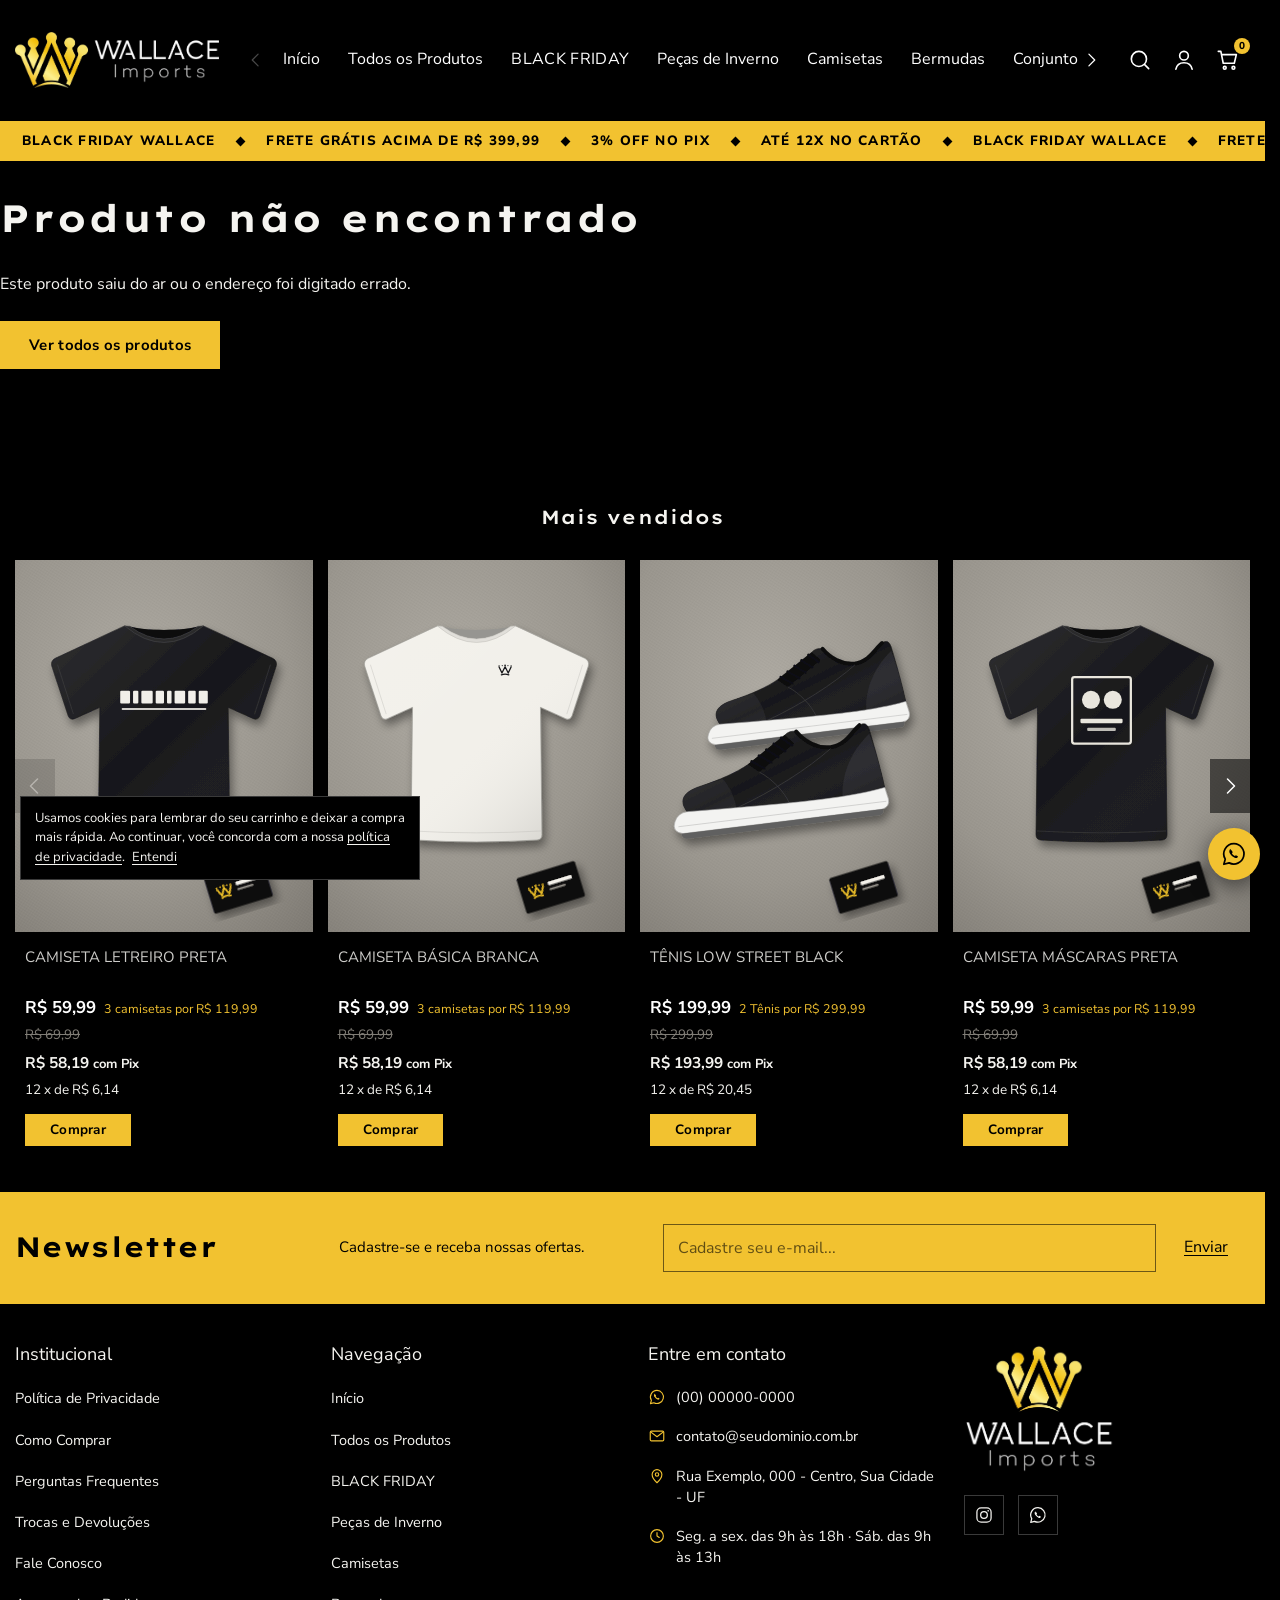
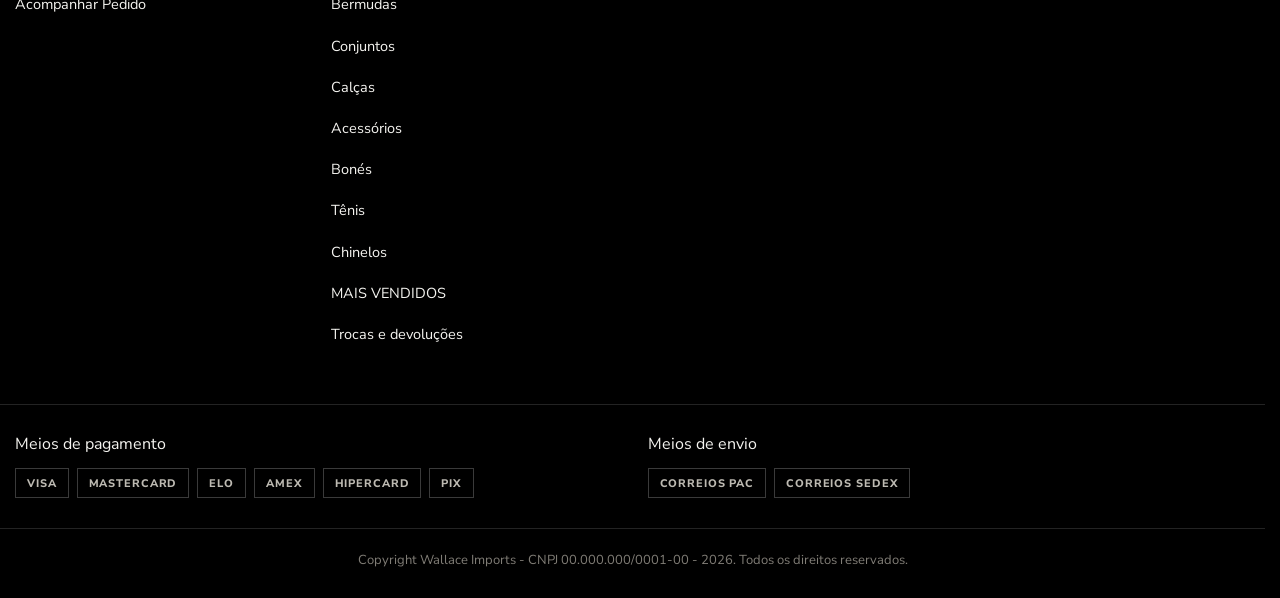
<file: produto.html>
<!DOCTYPE html>
<html lang="pt-BR">
<head>
  <meta charset="utf-8">
  <meta name="viewport" content="width=device-width, initial-scale=1">
  <title>Produto | Wallace Imports</title>
  <meta name="description" content="Detalhes do produto na Wallace Imports.">
  <meta name="theme-color" content="#000000">
  <meta property="og:type" content="website">
  <meta property="og:site_name" content="Wallace Imports">
  <meta property="og:title" content="Produto | Wallace Imports">
  <meta property="og:description" content="Detalhes do produto na Wallace Imports.">
  <meta property="og:image" content="assets/img/compartilhar.jpg">
  <link rel="icon" type="image/png" href="assets/img/favicon.png">
  <link rel="apple-touch-icon" href="assets/img/apple-touch-icon.png">
  <link rel="preload" href="assets/fonts/nunito-sans-latin-400-normal.woff2" as="font" type="font/woff2" crossorigin>
  <link rel="preload" href="assets/fonts/lexend-exa-latin-600-normal.woff2" as="font" type="font/woff2" crossorigin>
  <link rel="stylesheet" href="assets/css/estilo.css">
  <script src="assets/js/config.js"></script>
  <script src="assets/js/catalogo.js"></script>
  <script src="assets/js/loja.js"></script>
</head>
<body>
  <div id="topo"></div>
  <script>Loja.topo();</script>

  <main id="conteudo">
    <h1 class="so-leitor">Produto</h1>
  </main>
  <noscript>
    <p style="padding:40px 20px;text-align:center">Ative o JavaScript do navegador para ver a loja da Wallace Imports.</p>
  </noscript>

  <div id="rodape"></div>
  <script>Loja.rodape();</script>
  <script src="assets/js/produto.js"></script>
</body>
</html>
</file>
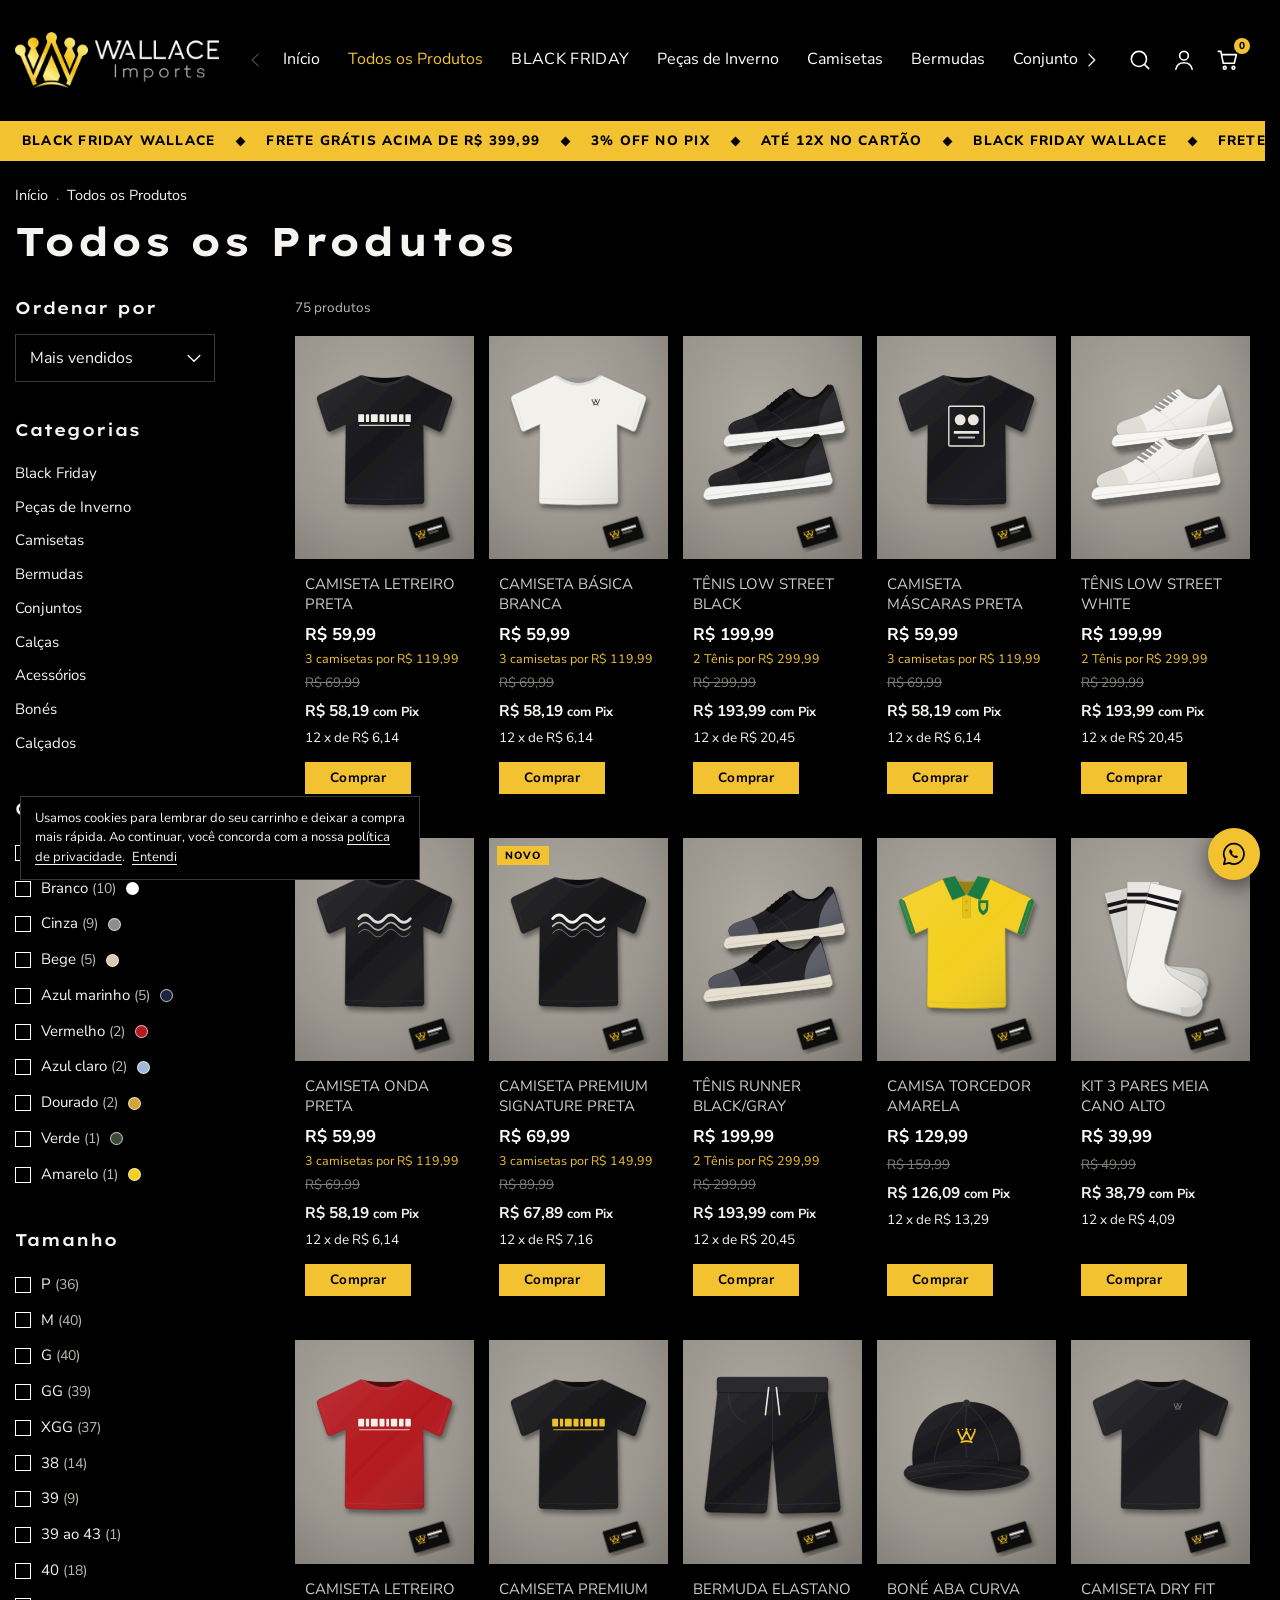
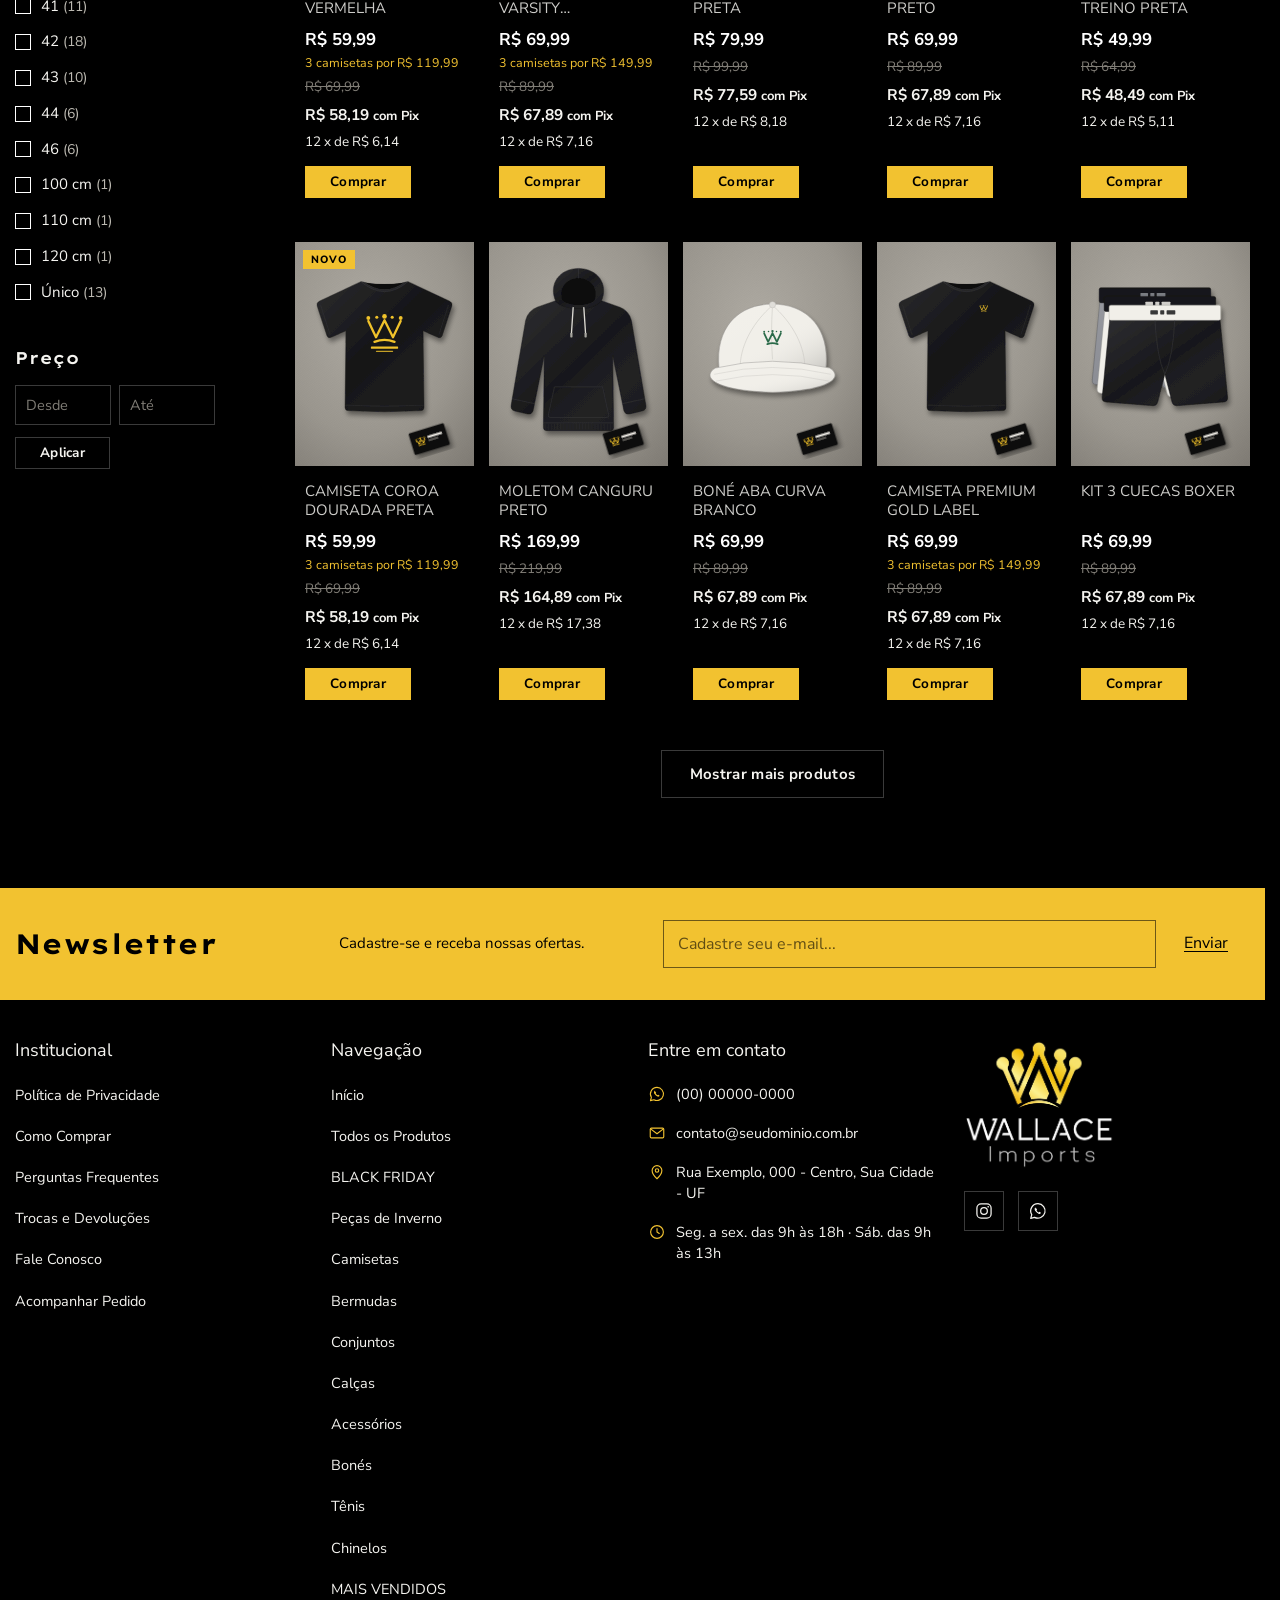
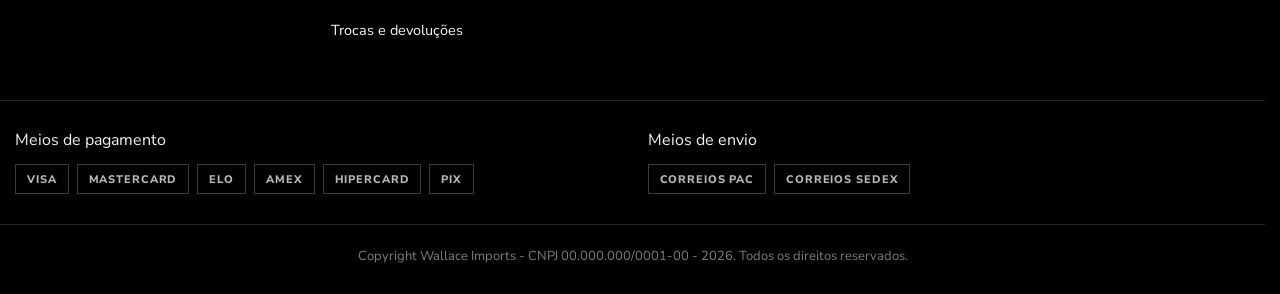
<file: produtos.html>
<!DOCTYPE html>
<html lang="pt-BR">
<head>
  <meta charset="utf-8">
  <meta name="viewport" content="width=device-width, initial-scale=1">
  <title>Produtos | Wallace Imports</title>
  <meta name="description" content="Tênis, camisetas, conjuntos, bonés e acessórios importados na Wallace Imports.">
  <meta name="theme-color" content="#000000">
  <meta property="og:type" content="website">
  <meta property="og:site_name" content="Wallace Imports">
  <meta property="og:title" content="Produtos | Wallace Imports">
  <meta property="og:description" content="Tênis, camisetas, conjuntos, bonés e acessórios importados na Wallace Imports.">
  <meta property="og:image" content="assets/img/compartilhar.jpg">
  <link rel="icon" type="image/png" href="assets/img/favicon.png">
  <link rel="apple-touch-icon" href="assets/img/apple-touch-icon.png">
  <link rel="preload" href="assets/fonts/nunito-sans-latin-400-normal.woff2" as="font" type="font/woff2" crossorigin>
  <link rel="preload" href="assets/fonts/lexend-exa-latin-600-normal.woff2" as="font" type="font/woff2" crossorigin>
  <link rel="stylesheet" href="assets/css/estilo.css">
  <script src="assets/js/config.js"></script>
  <script src="assets/js/catalogo.js"></script>
  <script src="assets/js/loja.js"></script>
</head>
<body>
  <div id="topo"></div>
  <script>Loja.topo();</script>

  <main id="conteudo">
    <h1 class="so-leitor">Produtos</h1>
  </main>
  <noscript>
    <p style="padding:40px 20px;text-align:center">Ative o JavaScript do navegador para ver a loja da Wallace Imports.</p>
  </noscript>

  <div id="rodape"></div>
  <script>Loja.rodape();</script>
  <script src="assets/js/listagem.js"></script>
</body>
</html>
</file>
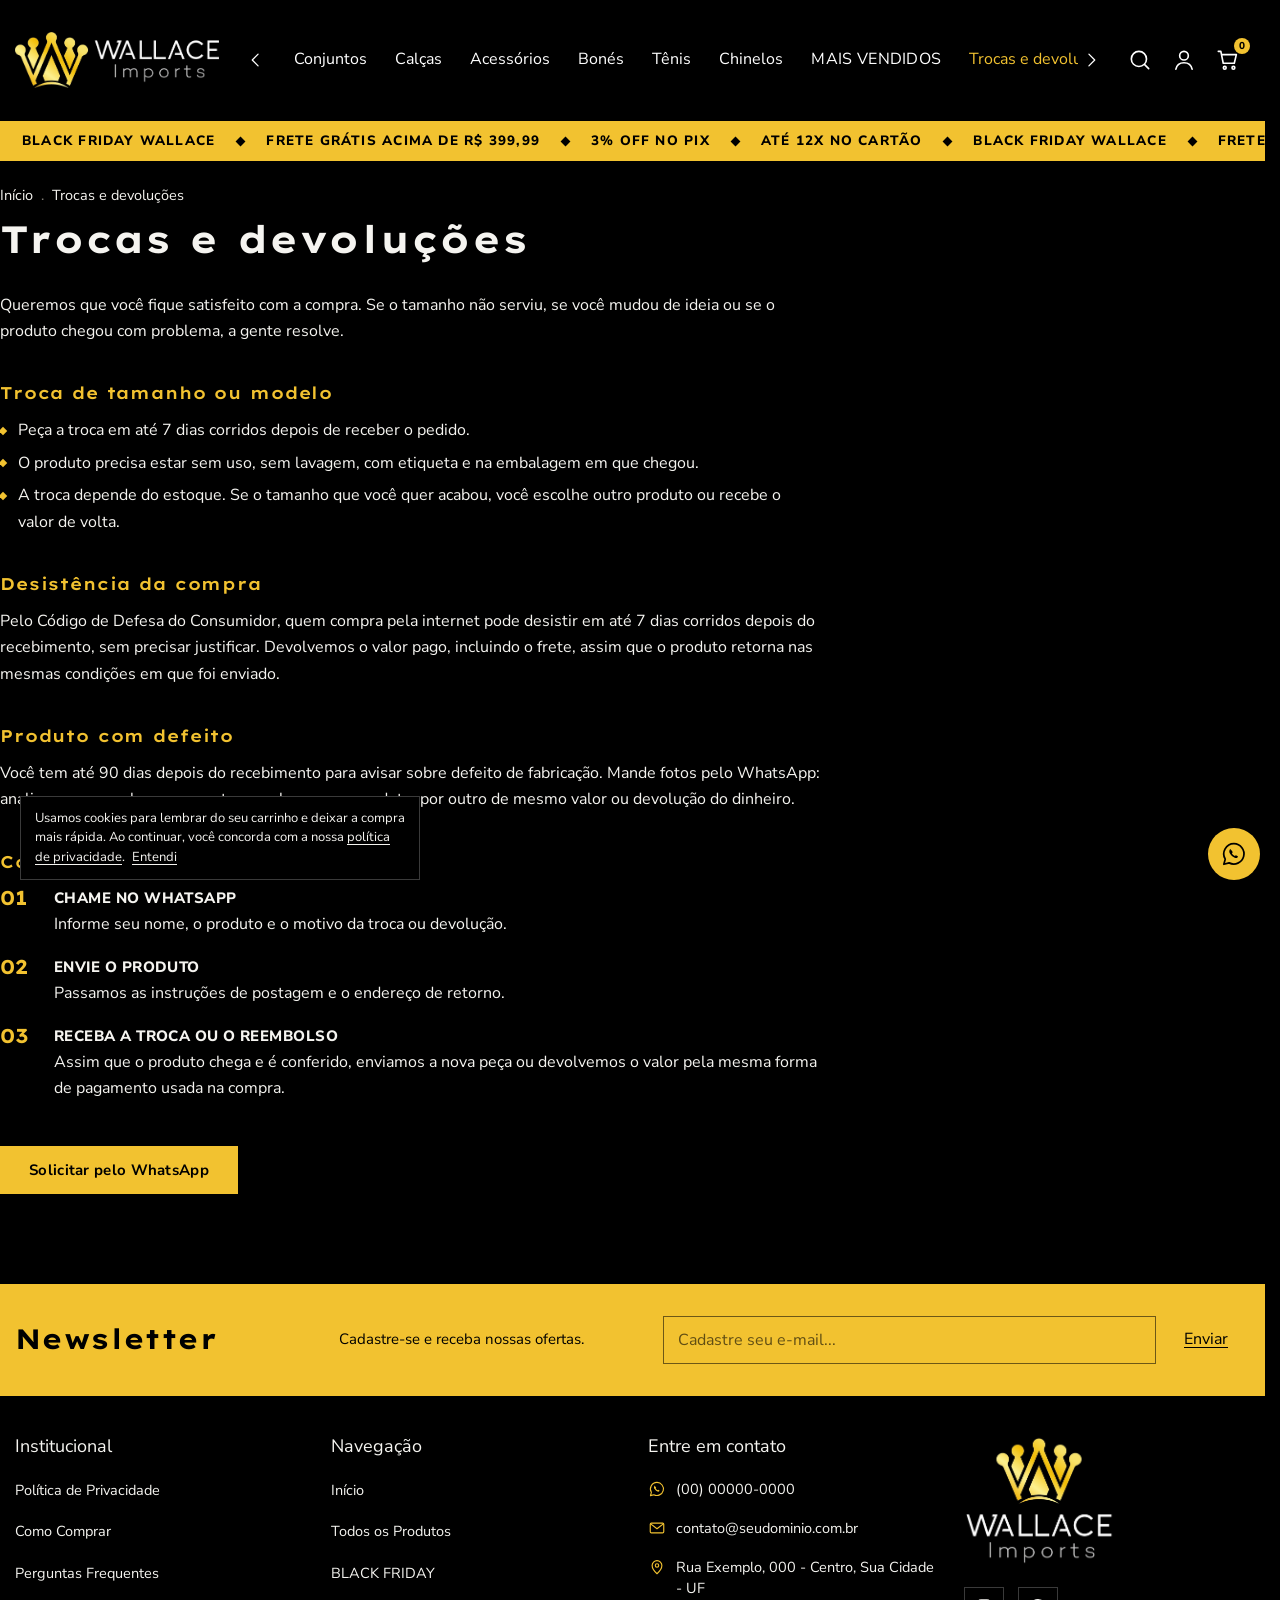
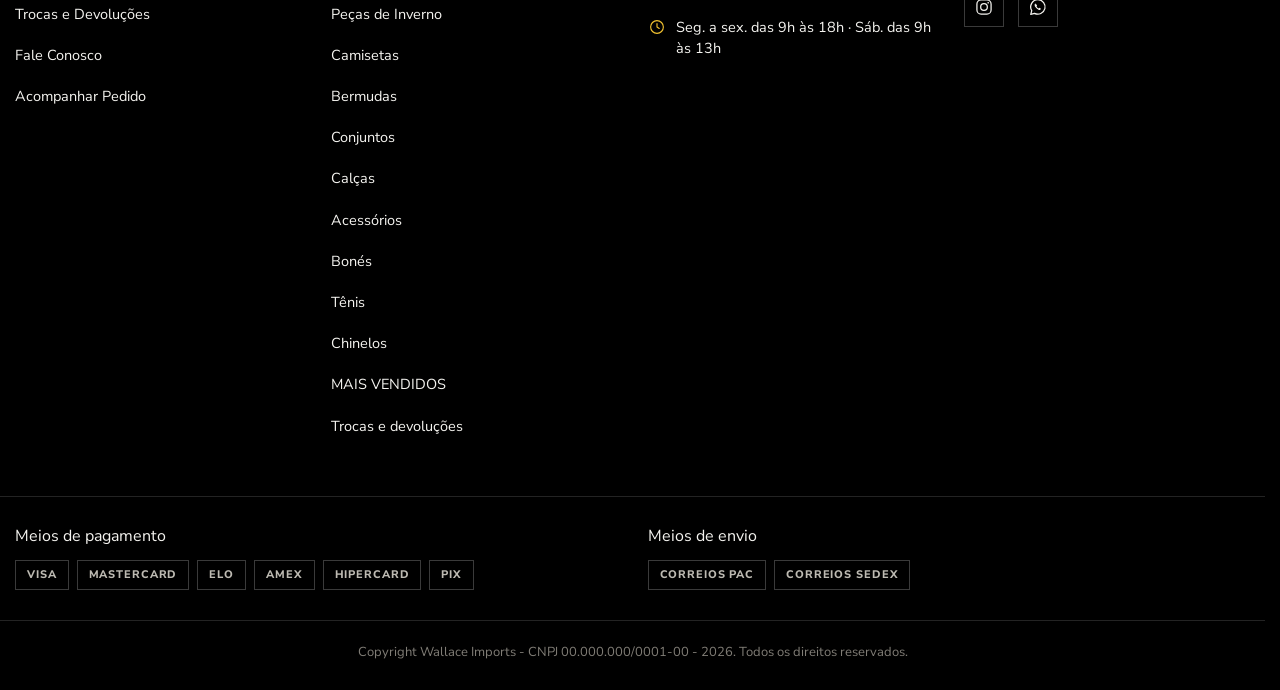
<file: trocas-e-devolucoes.html>
<!DOCTYPE html>
<html lang="pt-BR">
<head>
  <meta charset="utf-8">
  <meta name="viewport" content="width=device-width, initial-scale=1">
  <title>Trocas e devoluções | Wallace Imports</title>
  <meta name="description" content="Prazos e condições para trocar ou devolver um produto comprado na Wallace Imports.">
  <meta name="theme-color" content="#000000">
  <meta property="og:type" content="website">
  <meta property="og:site_name" content="Wallace Imports">
  <meta property="og:title" content="Trocas e devoluções | Wallace Imports">
  <meta property="og:description" content="Prazos e condições para trocar ou devolver um produto comprado na Wallace Imports.">
  <meta property="og:image" content="assets/img/compartilhar.jpg">
  <link rel="icon" type="image/png" href="assets/img/favicon.png">
  <link rel="apple-touch-icon" href="assets/img/apple-touch-icon.png">
  <link rel="preload" href="assets/fonts/nunito-sans-latin-400-normal.woff2" as="font" type="font/woff2" crossorigin>
  <link rel="preload" href="assets/fonts/lexend-exa-latin-600-normal.woff2" as="font" type="font/woff2" crossorigin>
  <link rel="stylesheet" href="assets/css/estilo.css">
  <script src="assets/js/config.js"></script>
  <script src="assets/js/catalogo.js"></script>
  <script src="assets/js/loja.js"></script>
</head>
<body>
  <div id="topo"></div>
  <script>Loja.topo();</script>

  <main id="conteudo">
    <div class="container texto">
      <nav class="migalhas" aria-label="Você está em"><a href="index.html">Início</a><span class="ponto">.</span><span>Trocas e devoluções</span></nav>
      <h1>Trocas e devoluções</h1>
      <div class="texto-corpo">
        <p>Queremos que você fique satisfeito com a compra. Se o tamanho não serviu, se você mudou de ideia ou se o produto chegou com problema, a gente resolve.</p>
        <h2>Troca de tamanho ou modelo</h2>
        <ul>
          <li>Peça a troca em até 7 dias corridos depois de receber o pedido.</li>
          <li>O produto precisa estar sem uso, sem lavagem, com etiqueta e na embalagem em que chegou.</li>
          <li>A troca depende do estoque. Se o tamanho que você quer acabou, você escolhe outro produto ou recebe o valor de volta.</li>
        </ul>
        <h2>Desistência da compra</h2>
        <p>Pelo Código de Defesa do Consumidor, quem compra pela internet pode desistir em até 7 dias corridos depois do recebimento, sem precisar justificar. Devolvemos o valor pago, incluindo o frete, assim que o produto retorna nas mesmas condições em que foi enviado.</p>
        <h2>Produto com defeito</h2>
        <p>Você tem até 90 dias depois do recebimento para avisar sobre defeito de fabricação. Mande fotos pelo WhatsApp: analisamos e resolvemos com troca pelo mesmo produto, por outro de mesmo valor ou devolução do dinheiro.</p>
        <h2>Como pedir</h2>
        <ol>
          <li><b>Chame no WhatsApp</b>Informe seu nome, o produto e o motivo da troca ou devolução.</li>
          <li><b>Envie o produto</b>Passamos as instruções de postagem e o endereço de retorno.</li>
          <li><b>Receba a troca ou o reembolso</b>Assim que o produto chega e é conferido, enviamos a nova peça ou devolvemos o valor pela mesma forma de pagamento usada na compra.</li>
        </ol>
        <a class="btn" data-zap="Olá! Quero solicitar uma troca ou devolução na Wallace Imports." target="_blank" rel="noopener">Solicitar pelo WhatsApp</a>
      </div>
    </div>
  </main>
  <noscript>
    <p style="padding:40px 20px;text-align:center">Ative o JavaScript do navegador para ver a loja da Wallace Imports.</p>
  </noscript>

  <div id="rodape"></div>
  <script>Loja.rodape();</script>
</body>
</html>
</file>
<file: assets/css/estilo.css>
/* ==========================================================================
   WALLACE IMPORTS — folha de estilos
   Preto + dourado da marca. Cantos retos, tipografia larga nos títulos.
   ========================================================================== */

@font-face { font-family: 'Lexend Exa'; font-weight: 400; font-display: swap; src: url('../fonts/lexend-exa-latin-400-normal.woff2') format('woff2'); }
@font-face { font-family: 'Lexend Exa'; font-weight: 600; font-display: swap; src: url('../fonts/lexend-exa-latin-600-normal.woff2') format('woff2'); }
@font-face { font-family: 'Lexend Exa'; font-weight: 700; font-display: swap; src: url('../fonts/lexend-exa-latin-700-normal.woff2') format('woff2'); }
@font-face { font-family: 'Nunito Sans'; font-weight: 400; font-display: swap; src: url('../fonts/nunito-sans-latin-400-normal.woff2') format('woff2'); }
@font-face { font-family: 'Nunito Sans'; font-weight: 600; font-display: swap; src: url('../fonts/nunito-sans-latin-600-normal.woff2') format('woff2'); }
@font-face { font-family: 'Nunito Sans'; font-weight: 700; font-display: swap; src: url('../fonts/nunito-sans-latin-700-normal.woff2') format('woff2'); }
@font-face { font-family: 'Nunito Sans'; font-weight: 800; font-display: swap; src: url('../fonts/nunito-sans-latin-800-normal.woff2') format('woff2'); }
@font-face { font-family: 'Anton'; font-weight: 400; font-display: swap; src: url('../fonts/anton-latin-400-normal.woff2') format('woff2'); }

:root {
  --preto: #000;
  --grafite: #0c0c0c;
  --grafite-2: #151515;
  --linha: #232323;
  --linha-2: #3a3a3a;
  --branco: #fff;
  --texto: #f5f4f0;
  --texto-2: #bdbab2;
  --texto-3: #807d76;
  --ouro: #f2c230;
  --ouro-claro: #fbe38a;
  --ouro-escuro: #c9971a;
  --ouro-grad: linear-gradient(120deg, #fdf18f 0%, #fdda48 26%, #f3bd03 60%, #d9a514 100%);
  --erro: #ff6557;
  --titulo: 'Lexend Exa', 'Trebuchet MS', Verdana, sans-serif;
  --corpo: 'Nunito Sans', 'Segoe UI', Roboto, Arial, sans-serif;
  --cartaz: 'Anton', Impact, 'Arial Narrow Bold', sans-serif;
  --largura: 1300px;
  --topo-altura: 120px;
}

*, *::before, *::after { box-sizing: border-box; }
html { -webkit-text-size-adjust: 100%; scroll-behavior: smooth; scrollbar-gutter: stable; }
body {
  margin: 0;
  background: var(--preto);
  color: var(--texto);
  font: 400 16px/1.45 var(--corpo);
  -webkit-font-smoothing: antialiased;
  overflow-x: hidden;
}
body.travado { overflow: hidden; }
img, svg { display: block; max-width: 100%; }
img { height: auto; }
a { color: inherit; text-decoration: none; }
button, input, select, textarea { font: inherit; color: inherit; }
button { background: none; border: 0; padding: 0; cursor: pointer; }
ul, ol { margin: 0; padding: 0; list-style: none; }
h1, h2, h3, h4, p { margin: 0; }
:focus-visible { outline: 2px solid var(--ouro); outline-offset: 2px; }
::selection { background: var(--ouro); color: #000; }
[hidden] { display: none !important; }

.container { width: 100%; max-width: var(--largura); margin: 0 auto; padding: 0 15px; }
.so-leitor { position: absolute; width: 1px; height: 1px; overflow: hidden; clip: rect(0 0 0 0); white-space: nowrap; }
.ouro { color: var(--ouro); }
.icone { width: 24px; height: 24px; flex: none; fill: none; stroke: currentColor; stroke-width: 1.5; stroke-linecap: round; stroke-linejoin: round; }
.icone-cheio { fill: currentColor; stroke: none; }

/* ---------- Botões ---------- */
.btn {
  display: inline-flex; align-items: center; justify-content: center; gap: 8px;
  min-height: 48px; padding: 12px 28px;
  background: var(--ouro); color: #000;
  font: 700 15px/1.2 var(--corpo); letter-spacing: .02em; text-align: center;
  border: 1px solid var(--ouro); border-radius: 0;
  transition: background .18s, border-color .18s, color .18s;
}
.btn:hover { background: var(--ouro-claro); border-color: var(--ouro-claro); }
.btn:disabled, .btn.desligado { background: #2a2a2a; border-color: #2a2a2a; color: #777; cursor: not-allowed; }
.btn-p { min-height: 32px; padding: 6px 24px; font-size: 13.5px; }
.btn-bloco { display: flex; width: 100%; }
.btn-contorno { background: transparent; color: var(--texto); border-color: var(--linha-2); }
.btn-contorno:hover { background: transparent; border-color: var(--ouro); color: var(--ouro); }
.link { text-decoration: underline; text-underline-offset: 3px; }
.link:hover { color: var(--ouro); }

/* ---------- Campos ---------- */
.campo {
  width: 100%; height: 48px; padding: 0 14px;
  background: transparent; color: var(--texto);
  border: 1px solid var(--linha-2); border-radius: 0;
}
.campo::placeholder { color: var(--texto-3); }
.campo:focus { outline: none; border-color: var(--ouro); }
input[type="search"]::-webkit-search-cancel-button { -webkit-appearance: none; }
select.campo {
  appearance: none; padding-right: 40px; cursor: pointer;
  background: transparent url("data:image/svg+xml,%3Csvg xmlns='http://www.w3.org/2000/svg' viewBox='0 0 24 24' fill='none' stroke='%23fff' stroke-width='1.6' stroke-linecap='round' stroke-linejoin='round'%3E%3Cpath d='m5 9 7 7 7-7'/%3E%3C/svg%3E") no-repeat right 10px center / 20px;
}
select.campo option { background: #111; color: #fff; }

/* ==========================================================================
   Cabeçalho
   ========================================================================== */
.topo { position: sticky; top: 0; z-index: 60; background: var(--preto); border-bottom: 1px solid transparent; transition: border-color .2s; }
.topo.compacto { border-bottom-color: var(--linha); }
.topo-barra { display: flex; align-items: stretch; gap: 8px; height: var(--topo-altura); transition: height .22s ease; }
.topo.compacto .topo-barra { height: 82px; }
.topo-logo { display: flex; align-items: center; flex: none; padding-right: 16px; }
.topo-logo img { width: auto; height: 56px; transition: height .22s ease; }
.topo.compacto .topo-logo img { height: 42px; }
.topo-icone { position: relative; display: inline-flex; align-items: center; justify-content: center; width: 44px; align-self: center; height: 44px; color: var(--branco); }
.topo-icone:hover { color: var(--ouro); }
.topo-icone .icone { width: 26px; height: 26px; }
.topo-acoes { display: flex; align-items: center; flex: none; margin-left: 6px; }
.selo-qtd {
  position: absolute; top: 0; right: 0; min-width: 16px; height: 16px; padding: 0 4px;
  display: grid; place-items: center;
  background: var(--ouro); color: #000; border-radius: 99px;
  font: 800 10px/1 var(--corpo);
}

.nav { display: flex; align-items: stretch; flex: 1; min-width: 0; }
.nav-lista { display: flex; align-items: stretch; flex: 1; min-width: 0; overflow-x: auto; scrollbar-width: none; scroll-behavior: smooth; }
.nav-lista::-webkit-scrollbar { display: none; }
.nav-item { display: flex; align-items: stretch; flex: none; }
.nav-item > a { display: flex; align-items: center; padding: 0 14px; font-size: 16px; white-space: nowrap; color: var(--branco); transition: color .15s; }
.nav-item > a:hover, .nav-item:hover > a, .nav-item > a[aria-current] { color: var(--ouro); }
.nav-item.forte > a { text-transform: uppercase; letter-spacing: .02em; }
.nav-seta { flex: none; width: 26px; display: grid; place-items: center; color: var(--branco); }
.nav-seta .icone { width: 20px; height: 20px; }
.nav-seta:disabled { opacity: .28; cursor: default; }
.nav-sub {
  position: absolute; left: 0; right: 0; top: 100%; z-index: 5;
  background: var(--grafite); border-top: 1px solid var(--linha); border-bottom: 1px solid var(--linha);
  opacity: 0; visibility: hidden; transform: translateY(-6px);
  transition: opacity .16s, transform .16s, visibility .16s;
}
.nav-item:hover > .nav-sub, .nav-item:focus-within > .nav-sub { opacity: 1; visibility: visible; transform: none; }
.nav-sub-dentro { display: flex; flex-wrap: wrap; gap: 6px 44px; padding-top: 26px; padding-bottom: 30px; }
.nav-sub a { display: block; padding: 6px 0; color: var(--texto-2); font-size: 15.5px; }
.nav-sub a:hover { color: var(--ouro); }
.nav-sub .nav-sub-titulo { color: var(--branco); font: 600 13px/1.3 var(--titulo); letter-spacing: .08em; text-transform: uppercase; padding-bottom: 10px; }
.nav-sub-coluna { min-width: 150px; }
.nav-sub-todos { display: grid; grid-template-columns: repeat(5, minmax(0, 1fr)); gap: 26px 34px; width: 100%; }

.topo-busca { display: none; }

/* Faixa de avisos */
.avisos { background: var(--ouro); color: #000; overflow: hidden; height: 40px; display: flex; align-items: center; }
.avisos-trilho { display: flex; flex: none; align-items: center; white-space: nowrap; animation: correr 38s linear infinite; }
.avisos:hover .avisos-trilho { animation-play-state: paused; }
.avisos-item { display: inline-flex; align-items: center; gap: 22px; padding-left: 22px; font: 800 13.5px/1 var(--corpo); letter-spacing: .09em; text-transform: uppercase; }
.avisos-item::after { content: ''; width: 7px; height: 7px; background: #000; transform: rotate(45deg); }
@keyframes correr { to { transform: translateX(-50%); } }

/* ==========================================================================
   Banner rotativo
   ========================================================================== */
.vitrine { position: relative; background: #000; }
.vitrine-trilho { display: flex; overflow-x: auto; scroll-snap-type: x mandatory; scrollbar-width: none; }
.vitrine-trilho::-webkit-scrollbar { display: none; }
.slide {
  position: relative; flex: 0 0 100%; scroll-snap-align: start; overflow: hidden;
  aspect-ratio: 1440 / 575; container-type: inline-size;
  display: block; background: #050505; color: #fff; isolation: isolate;
}
.slide-imagem { position: absolute; inset: 0; width: 100%; height: 100%; object-fit: cover; }
.slide-fundo { position: absolute; inset: 0; z-index: -1;
  background:
    linear-gradient(100deg, #000 0%, rgba(0,0,0,.88) 34%, rgba(0,0,0,0) 62%),
    linear-gradient(118deg, transparent 0 47%, rgba(242,194,48,.34) 47.2% 47.7%, transparent 48% 56%, rgba(242,194,48,.14) 56.2% 60%, transparent 60.2% 71%, rgba(242,194,48,.5) 71.2% 71.5%, transparent 71.8% 83%, rgba(242,194,48,.2) 83.2% 84.4%, transparent 84.6%),
    radial-gradient(60% 90% at 78% 46%, #3a2c06 0%, #171204 45%, #050505 78%);
}
.slide-fundo::after { content: ''; position: absolute; left: 0; right: 0; bottom: 0; height: 24%; background: linear-gradient(to top, rgba(0,0,0,.9), transparent); }
.slide-texto { position: absolute; left: 6cqw; top: 50%; transform: translateY(-50%); width: 46cqw; display: flex; flex-direction: column; align-items: flex-start; }
.slide-selo { font: 600 1.05cqw/1 var(--titulo); letter-spacing: .34em; text-transform: uppercase; color: var(--ouro); padding: .7cqw 1.1cqw; border: 1px solid rgba(242,194,48,.55); margin-bottom: 1.6cqw; }
.slide-titulo { font: 400 8.6cqw/.92 var(--cartaz); text-transform: uppercase; letter-spacing: .01em; padding-top: .2em; margin-top: -.2em; /* espaço para os acentos dentro do recorte */
  background: linear-gradient(180deg, #fff 30%, #c9c7c0 100%); -webkit-background-clip: text; background-clip: text; color: transparent; }
.slide-titulo.longo { font-size: 5.6cqw; line-height: .98; }
.slide-faixa { margin: 1.1cqw 0 .9cqw -0.6cqw; padding: .55cqw 2.2cqw .5cqw 1.2cqw; background: var(--ouro-grad); color: #000;
  font: 400 2.5cqw/1 var(--cartaz); letter-spacing: .32em; text-transform: uppercase;
  clip-path: polygon(0 12%, 2% 0, 98% 6%, 100% 30%, 98.6% 100%, 1% 92%); }
.slide-preco { display: flex; align-items: flex-start; font: 400 10.4cqw/.9 var(--cartaz);
  background: var(--ouro-grad); -webkit-background-clip: text; background-clip: text; color: transparent; }
.slide-preco small { font-size: .46em; margin: .1em .14em 0 0; }
.slide-preco sup { font-size: .52em; line-height: 1; margin-top: .06em; }
.slide-de { margin-top: .9cqw; font: 700 1.25cqw/1 var(--corpo); letter-spacing: .08em; text-transform: uppercase; color: var(--texto-2); text-decoration: line-through; }
.slide-obs { margin-top: 1.1cqw; font: 600 1.05cqw/1.35 var(--corpo); letter-spacing: .1em; text-transform: uppercase; color: #d9d6cd; max-width: 40cqw; }
.slide-frase { margin-top: 1.2cqw; font: 400 1.5cqw/1.4 var(--corpo); color: #e4e1d8; max-width: 34cqw; }
.slide-botao { margin-top: 1.8cqw; padding: 1cqw 2.4cqw; background: var(--ouro); color: #000; font: 800 1.15cqw/1 var(--corpo); letter-spacing: .1em; text-transform: uppercase; }
.slide-arte { position: absolute; right: 0; top: 0; bottom: 0; width: 54cqw; }
.slide-arte img { position: absolute; filter: drop-shadow(0 2.4cqw 2.6cqw rgba(0,0,0,.75)); }
.slide-placa { position: absolute; right: 7cqw; top: 5cqw; width: 23cqw; padding: 1.6cqw 0 1.3cqw; border: .45cqw solid var(--ouro); transform: rotate(7deg) skewX(-5deg);
  font: 400 6cqw/.9 var(--cartaz); text-align: center; text-transform: uppercase; color: #1c1c1c; -webkit-text-stroke: 1px rgba(242,194,48,.5); background: rgba(0,0,0,.55); }
.slide-coroa { position: absolute; right: 8cqw; top: 50%; width: 30cqw; transform: translateY(-50%); opacity: .13; }

.arte-tenis .t1 { width: 40cqw; right: 12cqw; top: 9cqw; transform: rotate(-9deg); }
.arte-tenis .t2 { width: 43cqw; right: 1cqw; top: 17cqw; transform: rotate(-6deg); }
.arte-camisetas .c1 { width: 21cqw; right: 29cqw; top: 9cqw; transform: rotate(-12deg); }
.arte-camisetas .c2 { width: 21cqw; right: 4cqw; top: 9cqw; transform: rotate(12deg); }
.arte-camisetas .c3 { width: 24cqw; right: 15.5cqw; top: 11cqw; }
.arte-premium .c1 { width: 27cqw; right: 13cqw; top: 6.5cqw; transform: rotate(-4deg); }
.arte-premium .anel { position: absolute; right: 8.5cqw; top: 3.5cqw; width: 36cqw; aspect-ratio: 1; border: .35cqw solid var(--ouro); border-radius: 50%; opacity: .7; }
.arte-premium .anel + .anel { right: 5.5cqw; top: .5cqw; width: 42cqw; border-width: 1px; opacity: .45; }
.arte-bones .b1 { width: 25cqw; right: 26cqw; top: 6cqw; transform: rotate(-10deg); }
.arte-bones .b2 { width: 28cqw; right: 4cqw; top: 15cqw; transform: rotate(8deg); }
.arte-grupo .balao { position: absolute; right: 8cqw; width: 30cqw; padding: 1.3cqw 1.6cqw; background: #141414; border: 1px solid #2b2b2b; border-left: .35cqw solid var(--ouro); font: 600 1.25cqw/1.35 var(--corpo); color: #f1efe9; box-shadow: 0 1.6cqw 3cqw rgba(0,0,0,.6); }
.arte-grupo .balao b { display: block; font: 600 .9cqw/1 var(--titulo); letter-spacing: .16em; text-transform: uppercase; color: var(--ouro); margin-bottom: .6cqw; }
.arte-grupo .balao:nth-child(1) { top: 7cqw; transform: rotate(-2deg); }
.arte-grupo .balao:nth-child(2) { top: 16.5cqw; right: 14cqw; transform: rotate(1.5deg); }
.arte-grupo .balao:nth-child(3) { top: 26cqw; right: 6cqw; transform: rotate(-1deg); }

.vitrine-seta { position: absolute; top: 50%; transform: translateY(-50%); z-index: 3; width: 50px; height: 60px; display: grid; place-items: center; color: #fff; }
.vitrine-seta:hover { color: var(--ouro); }
.vitrine-seta.esq { left: 0; } .vitrine-seta.dir { right: 0; }
.vitrine-pontos { position: absolute; left: 0; right: 0; bottom: 18px; z-index: 3; display: flex; justify-content: center; gap: 8px; }
.vitrine-pontos button { width: 7px; height: 7px; border: 1px solid #fff; border-radius: 99px; transition: width .2s, background .2s; }
.vitrine-pontos button[aria-current="true"] { width: 14px; background: #fff; }

/* ==========================================================================
   Seções da home
   ========================================================================== */
.secao { padding: 46px 0; }
.secao-titulo { font: 600 19px/1.3 var(--titulo); letter-spacing: .06em; text-align: center; margin-bottom: 30px; }
.secao-titulo a:hover { color: var(--ouro); }

/* Trilho rolável com setas (categorias, banners, vitrines de produto) */
.trilho-area { position: relative; }
.trilho { display: flex; gap: 15px; overflow-x: auto; scroll-snap-type: x mandatory; scrollbar-width: none; -webkit-overflow-scrolling: touch; }
.trilho::-webkit-scrollbar { display: none; }
.trilho > * { scroll-snap-align: start; flex: none; }
.trilho-seta { position: absolute; top: 34%; z-index: 2; width: 40px; height: 54px; display: grid; place-items: center; color: #fff; }
.trilho-seta.esq { left: -44px; } .trilho-seta.dir { right: -44px; }
.trilho-seta:hover { color: var(--ouro); }
.trilho-seta:disabled { opacity: .25; cursor: default; color: #fff; }
.colunas-4 > * { width: calc((100% - 45px) / 4); }
.colunas-6 > * { width: calc((100% - 75px) / 6); }
.colunas-2 > * { width: calc((100% - 15px) / 2); }

/* Categorias */
.cats { padding: 30px 0 14px; }
.cats .trilho { gap: 20px; justify-content: safe center; }
.cat { width: 150px; text-align: center; }
.cat-foto { position: relative; display: block; aspect-ratio: 1; overflow: hidden; background: var(--grafite-2); }
.cat-foto img { width: 100%; height: 100%; object-fit: cover; transform: scale(1.5); transition: transform .5s ease; }
.cat:hover .cat-foto img { transform: scale(1.62); }
.cat-foto::after { content: ''; position: absolute; inset: 0; background: linear-gradient(to top, rgba(0,0,0,.82) 4%, rgba(0,0,0,.1) 58%); }
.cat-rotulo { position: absolute; left: 0; right: 0; bottom: 10px; z-index: 1; display: flex; flex-direction: column; align-items: center; gap: 5px; }
.cat-rotulo b { font: 400 25px/1 var(--cartaz); text-transform: uppercase; letter-spacing: .02em; color: #fff; }
.cat-rotulo i { font: 800 8.5px/1 var(--corpo); font-style: normal; letter-spacing: .14em; text-transform: uppercase; background: var(--ouro); color: #000; padding: 3px 9px; }
.cat-nome { display: block; margin-top: 12px; font-size: 15.5px; color: var(--texto); }
.cat:hover .cat-nome { color: var(--ouro); }

/* Banners */
.banner { position: relative; display: block; aspect-ratio: 2 / 1; overflow: hidden; background: var(--grafite-2); isolation: isolate; }
.banner img.banner-foto { position: absolute; inset: 0; width: 100%; height: 100%; object-fit: cover; z-index: -2; transition: transform .7s ease; }
.banner:hover img.banner-foto { transform: scale(1.05); }
.banner::before { content: ''; position: absolute; inset: 0; z-index: -1; background: rgba(0,0,0,.56); transition: background .3s; }
.banner:hover::before { background: rgba(0,0,0,.42); }
.banner-texto { position: absolute; inset: 0; display: flex; flex-direction: column; align-items: center; justify-content: center; gap: 10px; text-align: center; padding: 16px; }
.banner-texto b { font: 400 clamp(34px, 5.2vw, 70px)/.95 var(--cartaz); text-transform: uppercase; letter-spacing: .01em; color: #fff; text-shadow: 0 3px 18px rgba(0,0,0,.55); }
.banner-texto i { font: 800 11px/1 var(--corpo); font-style: normal; letter-spacing: .2em; text-transform: uppercase; color: #fff; }
.banner-marca { width: clamp(70px, 9vw, 120px); }
.banner-texto.marca b { font: 600 clamp(15px, 2vw, 24px)/1.2 var(--titulo); letter-spacing: .3em; margin-right: -.3em; }
.banner-texto.marca i { color: var(--ouro); }

/* Faixa de vantagens */
.vantagens { background: var(--grafite); border-top: 1px solid rgba(242,194,48,.38); border-bottom: 1px solid rgba(242,194,48,.38); }
.vantagens-lista { display: grid; grid-template-columns: repeat(4, 1fr); gap: 20px 28px; padding-top: 34px; padding-bottom: 34px; }
.vantagem { display: flex; align-items: center; gap: 16px; }
.vantagem .icone { width: 30px; height: 30px; color: var(--ouro); }
.vantagem h3 { font: 700 13.5px/1.3 var(--titulo); letter-spacing: .09em; text-transform: uppercase; margin-bottom: 4px; }
.vantagem p { font-size: 15px; line-height: 1.3; color: var(--texto-2); }

/* Sobre + vídeo */
.sobre { padding: 96px 0 60px; text-align: center; }
.sobre img { width: 74px; margin: 0 auto 22px; }
.titulo-grande { font: 700 clamp(24px, 3.1vw, 38px)/1.2 var(--titulo); letter-spacing: .09em; text-transform: uppercase; }
.sobre p { max-width: 720px; margin: 20px auto 0; color: var(--texto); }
.video { padding: 30px 0 80px; text-align: center; }
.video-quadro { position: relative; aspect-ratio: 16 / 9; overflow: hidden; background: var(--grafite-2); display: block; width: 100%; }
.video-quadro iframe { position: absolute; inset: 0; width: 100%; height: 100%; border: 0; }
.video-capa { position: absolute; inset: 0; display: grid; grid-template-columns: repeat(5, 1fr); }
.video-capa img { width: 100%; height: 100%; object-fit: cover; filter: brightness(.36) saturate(.7); }
.video-quadro::after { content: ''; position: absolute; inset: 0; background: radial-gradient(60% 70% at 50% 50%, rgba(0,0,0,.1), rgba(0,0,0,.7)); pointer-events: none; }
.video-play { position: absolute; left: 50%; top: 50%; z-index: 2; transform: translate(-50%, -50%); width: 92px; height: 92px; display: grid; place-items: center; border: 2px solid var(--ouro); border-radius: 50%; color: var(--ouro); background: rgba(0,0,0,.55); transition: background .2s, color .2s, transform .2s; }
.video-quadro:hover .video-play { background: var(--ouro); color: #000; transform: translate(-50%, -50%) scale(1.05); }
.video-play .icone { width: 34px; height: 34px; margin-left: 5px; }
.video-legenda { position: absolute; left: 0; right: 0; bottom: 26px; z-index: 2; font: 600 12px/1 var(--titulo); letter-spacing: .26em; text-transform: uppercase; color: #fff; }
.video .titulo-grande { margin-top: 40px; }

/* ==========================================================================
   Cartão de produto
   ========================================================================== */
.produto { display: flex; flex-direction: column; min-width: 0; }
.produto-foto { position: relative; display: block; aspect-ratio: 4 / 5; overflow: hidden; background: #8f8b84; }
.produto-foto img { position: absolute; inset: 0; width: 100%; height: 100%; object-fit: cover; transition: opacity .35s ease, transform .6s ease; }
.produto-foto .foto-2 { opacity: 0; }
@media (hover: hover) {
  .produto:hover .produto-foto .foto-2 { opacity: 1; }
  .produto:hover .produto-foto .foto-1 { transform: scale(1.03); }
}
.etiquetas { position: absolute; left: 8px; top: 8px; z-index: 1; display: flex; flex-direction: column; align-items: flex-start; gap: 5px; }
.etiqueta { padding: 5px 8px 4px; background: #000; color: #fff; font: 800 10.5px/1 var(--corpo); letter-spacing: .1em; text-transform: uppercase; }
.etiqueta.ouro { background: var(--ouro); color: #000; }
.produto-info { display: flex; flex-direction: column; align-items: flex-start; flex: 1; padding: 16px 10px 0; }
.produto-nome { min-height: 2.6em; font-size: 15px; line-height: 1.3; text-transform: uppercase; color: var(--texto); opacity: .84; margin-bottom: 9px; display: -webkit-box; -webkit-line-clamp: 2; -webkit-box-orient: vertical; overflow: hidden; }
.produto-nome:hover { color: var(--ouro); opacity: 1; }
.preco-linha { display: flex; flex-wrap: wrap; align-items: baseline; gap: 2px 8px; }
.preco { font-weight: 700; font-size: 17px; color: var(--branco); }
.promo-rotulo { font-size: 12.5px; color: var(--ouro); }
.preco-de { display: block; margin-top: 5px; font-size: 13.5px; color: var(--texto-3); text-decoration: line-through; }
.preco-pix { display: block; margin-top: 7px; font-size: 13px; font-weight: 700; }
.preco-pix b { font-size: 15.5px; font-weight: 700; }
.parcelas { display: block; margin-top: 6px; font-size: 13.5px; color: var(--texto); }
.produto .btn { margin-top: auto; }
.produto-acao { margin-top: 14px; padding-top: 0; display: flex; flex: 1; align-items: flex-end; }

.grade { display: grid; grid-template-columns: repeat(4, minmax(0, 1fr)); gap: 44px 15px; }
.grade.cinco { grid-template-columns: repeat(5, minmax(0, 1fr)); }

/* ==========================================================================
   Newsletter + rodapé
   ========================================================================== */
.novidades { background: var(--ouro); color: #000; }
.novidades-dentro { display: grid; grid-template-columns: 1fr 1fr 2fr; align-items: center; gap: 20px 30px; padding-top: 32px; padding-bottom: 32px; }
.novidades h2 { font: 700 28px/1.1 var(--titulo); letter-spacing: .05em; }
.novidades p { font-size: 15px; }
.novidades form { display: flex; align-items: center; gap: 6px; }
.novidades .campo { color: #000; border-color: rgba(0,0,0,.55); }
.novidades .campo::placeholder { color: rgba(0,0,0,.6); }
.novidades .campo:focus { border-color: #000; box-shadow: inset 0 0 0 1px #000; }
.novidades button { padding: 12px 22px; font-size: 16px; text-decoration: underline; text-underline-offset: 3px; white-space: nowrap; }
.novidades .retorno { grid-column: 1 / -1; font-weight: 700; font-size: 14.5px; }

.rodape { background: var(--preto); }
.rodape-colunas { display: grid; grid-template-columns: repeat(4, 1fr); gap: 30px; padding-top: 40px; padding-bottom: 40px; }
.rodape h3 { font: 400 18px/1.2 var(--corpo); margin-bottom: 22px; }
.rodape-titulo { width: 100%; display: flex; justify-content: space-between; align-items: center; text-align: left; cursor: default; }
.rodape-titulo .icone { display: none; width: 18px; height: 18px; }
.rodape li { margin-bottom: 18px; }
.rodape li a, .rodape li span { font-size: 14.5px; color: var(--texto); }
.rodape li a:hover { color: var(--ouro); }
.rodape-contato li { display: flex; gap: 10px; align-items: flex-start; }
.rodape-contato .icone { width: 18px; height: 18px; margin-top: 1px; color: var(--ouro); }
.redes { display: flex; gap: 14px; }
.redes a { width: 40px; height: 40px; display: grid; place-items: center; border: 1px solid var(--linha-2); transition: border-color .15s, color .15s; }
.redes a:hover { border-color: var(--ouro); color: var(--ouro); }
.redes .icone { width: 20px; height: 20px; }
.rodape-marca img { width: 150px; margin-bottom: 22px; }
.rodape-meios { border-top: 1px solid var(--linha); }
.rodape-meios .container { display: grid; grid-template-columns: 1fr 1fr; gap: 24px 30px; padding-top: 30px; padding-bottom: 30px; }
.rodape-meios h3 { font-size: 16px; margin-bottom: 14px; }
.chips { display: flex; flex-wrap: wrap; gap: 8px; }
.chip { height: 30px; padding: 0 11px; display: inline-flex; align-items: center; border: 1px solid var(--linha-2); font: 800 11px/1 var(--corpo); letter-spacing: .08em; text-transform: uppercase; color: var(--texto-2); }
.rodape-legal { border-top: 1px solid var(--linha); padding: 22px 0 28px; font-size: 13px; color: var(--texto-3); text-align: center; }

/* Flutuantes */
.zap { position: fixed; right: 20px; bottom: 20px; z-index: 55; width: 52px; height: 52px; display: grid; place-items: center; background: var(--ouro); color: #000; border-radius: 50%; box-shadow: 0 6px 22px rgba(0,0,0,.55); transition: transform .18s, background .18s; }
.zap:hover { transform: scale(1.07); background: var(--ouro-claro); }
.zap .icone { width: 28px; height: 28px; }
.cookies { position: fixed; left: 20px; bottom: 20px; z-index: 58; max-width: 400px; padding: 12px 14px; background: #000; border: 1px solid var(--linha-2); font-size: 13px; line-height: 1.5; }
.cookies button { margin-left: 4px; text-decoration: underline; text-underline-offset: 3px; }

/* ==========================================================================
   Gavetas e modais
   ========================================================================== */
.veu { position: fixed; inset: 0; z-index: 70; background: rgba(0,0,0,.72); opacity: 0; visibility: hidden; transition: opacity .22s, visibility .22s; }
.veu.aberto { opacity: 1; visibility: visible; }
.gaveta { position: fixed; top: 0; bottom: 0; z-index: 80; width: 440px; max-width: 100vw; background: var(--grafite); display: flex; flex-direction: column; visibility: hidden; transition: transform .26s ease, visibility .26s; }
.gaveta.direita { right: 0; transform: translateX(100%); border-left: 1px solid var(--linha); }
.gaveta.esquerda { left: 0; width: 380px; transform: translateX(-100%); border-right: 1px solid var(--linha); }
.gaveta.aberto { transform: none; visibility: visible; }
.gaveta-topo { display: flex; align-items: center; justify-content: space-between; gap: 12px; padding: 18px 20px; border-bottom: 1px solid var(--linha); flex: none; }
.gaveta-topo h2 { font: 600 16px/1.2 var(--titulo); letter-spacing: .06em; }
.fechar { width: 36px; height: 36px; display: grid; place-items: center; color: var(--texto); }
.fechar:hover { color: var(--ouro); }
.gaveta-corpo { flex: 1; overflow-y: auto; overscroll-behavior: contain; padding: 0 20px; }
.gaveta-pe { flex: none; padding: 16px 20px 20px; border-top: 1px solid var(--linha); background: var(--grafite); }

.modal { position: fixed; left: 50%; top: 50%; z-index: 80; width: 820px; max-width: calc(100vw - 30px); max-height: calc(100vh - 40px); overflow-y: auto; background: var(--grafite); border: 1px solid var(--linha); transform: translate(-50%, -46%); opacity: 0; visibility: hidden; transition: opacity .2s, transform .2s, visibility .2s; }
.modal.aberto { opacity: 1; visibility: visible; transform: translate(-50%, -50%); }
.modal.estreito { width: 560px; }
.modal .fechar { position: absolute; right: 10px; top: 10px; z-index: 2; }
.modal-titulo { font: 600 17px/1.3 var(--titulo); letter-spacing: .05em; padding: 22px 56px 0 24px; }
.modal-corpo { padding: 20px 24px 26px; }

/* Busca */
.busca { position: fixed; left: 0; right: 0; top: 0; z-index: 80; background: var(--preto); border-bottom: 1px solid var(--linha); padding: 26px 0 28px; transform: translateY(-100%); visibility: hidden; transition: transform .24s ease, visibility .24s; max-height: 100vh; overflow-y: auto; }
.busca.aberto { transform: none; visibility: visible; }
.busca-form { position: relative; display: flex; align-items: center; gap: 10px; }
.busca-form .campo { height: 54px; padding-right: 54px; font-size: 17px; background: var(--grafite-2); border-color: var(--linha); }
.busca-enviar { position: absolute; right: 56px; top: 0; width: 54px; height: 54px; display: grid; place-items: center; }
.busca-form .fechar { flex: none; width: 46px; height: 54px; }
.sugestoes { margin-top: 18px; }
.sugestoes-titulo { font: 600 12px/1 var(--titulo); letter-spacing: .14em; text-transform: uppercase; color: var(--texto-3); margin-bottom: 14px; }
.sugestoes-termos { display: flex; flex-wrap: wrap; gap: 8px; }
.sugestoes-termos a { padding: 8px 14px; border: 1px solid var(--linha-2); font-size: 14.5px; }
.sugestoes-termos a:hover { border-color: var(--ouro); color: var(--ouro); }
.sugestao { display: grid; grid-template-columns: 56px 1fr auto; gap: 14px; align-items: center; padding: 10px 0; border-bottom: 1px solid var(--linha); }
.sugestao img { aspect-ratio: 4 / 5; object-fit: cover; }
.sugestao span { font-size: 14.5px; text-transform: uppercase; }
.sugestao b { font-size: 15px; white-space: nowrap; }
.sugestao:hover span { color: var(--ouro); }
.sugestoes .link { display: inline-block; margin-top: 16px; font-size: 14.5px; }

/* Menu do celular */
.menu-conta { padding: 16px 20px; border-bottom: 1px solid var(--linha); font-size: 14.5px; color: var(--texto-2); }
.menu-lista > li { border-bottom: 1px solid var(--linha); }
.menu-lista a, .menu-lista button { display: flex; align-items: center; justify-content: space-between; width: 100%; padding: 16px 20px; font-size: 16px; text-align: left; }
.menu-lista .icone { width: 18px; height: 18px; color: var(--texto-3); }
.menu-lista a:hover, .menu-lista button:hover { color: var(--ouro); }
.menu-painel { position: absolute; inset: 0; z-index: 2; background: var(--grafite); display: flex; flex-direction: column; transform: translateX(100%); visibility: hidden; transition: transform .24s ease, visibility .24s; }
.menu-painel.aberto { transform: none; visibility: visible; }
.menu-painel .voltar { display: flex; align-items: center; width: 100%; text-align: left; flex: none; justify-content: flex-start; gap: 10px; font: 600 14px/1.2 var(--titulo); letter-spacing: .06em; border-bottom: 1px solid var(--linha); padding: 20px; }
.menu-painel .voltar .icone { color: var(--ouro); }
.menu-painel ul { overflow-y: auto; }
.menu-painel li { border-bottom: 1px solid var(--linha); }
.menu-painel li:first-child a { color: var(--ouro); font-size: 14.5px; }

/* ==========================================================================
   Carrinho
   ========================================================================== */
.carrinho-vazio { padding: 60px 10px; text-align: center; color: var(--texto-2); }
.carrinho-vazio .icone { width: 46px; height: 46px; margin: 0 auto 16px; color: var(--ouro); }
.carrinho-vazio .btn { margin-top: 22px; }
.item { display: grid; grid-template-columns: 78px 1fr auto; gap: 14px; padding: 18px 0; border-bottom: 1px solid var(--linha); }
.item-foto img { aspect-ratio: 4 / 5; object-fit: cover; width: 78px; }
.item-nome { font-size: 14px; text-transform: uppercase; line-height: 1.3; }
.item-nome:hover { color: var(--ouro); }
.item small { display: block; color: var(--texto-2); font-size: 13px; margin-top: 3px; }
.item .ouro { font-size: 12.5px; margin-top: 3px; display: block; }
.item-lado { display: flex; flex-direction: column; align-items: flex-end; justify-content: space-between; }
.item-preco { font-weight: 700; font-size: 15px; white-space: nowrap; }
.item-remover { color: var(--texto-3); width: 30px; height: 30px; display: grid; place-items: center; }
.item-remover:hover { color: var(--erro); }
.item-remover .icone { width: 18px; height: 18px; }
.qtd { display: inline-flex; align-items: center; border: 1px solid var(--linha-2); margin-top: 10px; }
.qtd button { width: 32px; height: 32px; display: grid; place-items: center; }
.qtd button:hover { color: var(--ouro); }
.qtd .icone { width: 14px; height: 14px; }
.qtd output, .qtd input { width: 34px; text-align: center; font-weight: 700; font-size: 14px; background: none; border: 0; -moz-appearance: textfield; }
.qtd input::-webkit-outer-spin-button, .qtd input::-webkit-inner-spin-button { -webkit-appearance: none; }

.meta-frete { padding: 16px 0 4px; font-size: 13.5px; }
.meta-frete b { color: var(--ouro); }
.barra { height: 4px; background: var(--linha-2); margin-top: 9px; }
.barra i { display: block; height: 100%; background: var(--ouro-grad); transition: width .3s; }
.dica-promo { margin-top: 12px; padding: 10px 12px; border: 1px dashed rgba(242,194,48,.55); font-size: 13.5px; color: var(--texto); }
.dica-promo a { color: var(--ouro); text-decoration: underline; text-underline-offset: 3px; }

.cep { padding: 16px 0; border-bottom: 1px solid var(--linha); }
.cep-rotulo { display: flex; align-items: center; gap: 8px; font-size: 14.5px; margin-bottom: 10px; }
.cep-rotulo .icone { width: 22px; height: 22px; color: var(--ouro); }
.cep-form { display: flex; gap: 8px; }
.cep-form .campo { height: 44px; }
.cep-form .btn { min-height: 44px; padding: 8px 20px; }
.cep-ajuda { display: inline-block; margin-top: 8px; font-size: 12.5px; color: var(--texto-2); }
.cep-erro { margin-top: 8px; font-size: 13.5px; color: var(--erro); }
.cep-opcoes { margin-top: 12px; display: grid; gap: 8px; }
.cep-opcao { display: grid; grid-template-columns: 18px 1fr auto; gap: 10px; align-items: center; padding: 11px 12px; border: 1px solid var(--linha-2); cursor: pointer; font-size: 14px; }
.cep-opcao:has(input:checked) { border-color: var(--ouro); }
.cep-opcao input { accent-color: var(--ouro); width: 16px; height: 16px; margin: 0; }
.cep-opcao small { display: block; color: var(--texto-2); font-size: 12.5px; }
.cep-opcao b { white-space: nowrap; }
.cep-destino { margin-top: 10px; font-size: 13px; color: var(--texto-2); }

.resumo { display: grid; gap: 7px; font-size: 14.5px; }
.resumo div { display: flex; justify-content: space-between; gap: 12px; }
.resumo .desconto { color: var(--ouro); }
.resumo .total { font-size: 18px; font-weight: 700; padding-top: 9px; margin-top: 3px; border-top: 1px solid var(--linha); }
.resumo .pix { font-size: 13.5px; color: var(--texto-2); justify-content: flex-end; }
.resumo .pix b { color: var(--ouro); margin: 0 4px; }
.pagamento { display: grid; grid-template-columns: 1fr 1fr; gap: 8px; margin: 14px 0; }
.pagamento label { display: flex; align-items: center; justify-content: center; gap: 8px; height: 42px; border: 1px solid var(--linha-2); font-size: 14px; font-weight: 700; cursor: pointer; }
.pagamento input { position: absolute; opacity: 0; pointer-events: none; }
.pagamento label:has(input:checked) { border-color: var(--ouro); color: var(--ouro); }
.pagamento label:has(input:focus-visible) { outline: 2px solid var(--ouro); outline-offset: 2px; }
.gaveta-pe .link { display: block; text-align: center; margin-top: 12px; font-size: 14px; }
.nota { margin-top: 10px; font-size: 12px; line-height: 1.45; color: var(--texto-3); text-align: center; }

/* Compra rápida */
.rapida { display: grid; grid-template-columns: 300px 1fr; }
.rapida-foto { aspect-ratio: 4 / 5; background: #8f8b84; }
.rapida-foto img { width: 100%; height: 100%; object-fit: cover; }
.rapida-info { padding: 28px 30px 26px; }
.rapida-info h2 { font: 600 17px/1.3 var(--titulo); letter-spacing: .05em; text-transform: uppercase; padding-right: 30px; margin-bottom: 12px; }
.rapida-info .preco { font-size: 20px; }
.rapida-info .btn { margin-top: 0; }
.rapida-info .link { display: inline-block; margin-top: 14px; font-size: 14px; }

/* Variações */
.variacao { margin: 18px 0 16px; }
.variacao-rotulo { font-size: 14.5px; margin-bottom: 9px; }
.variacao-rotulo b { font-weight: 700; }
.tamanhos { display: flex; flex-wrap: wrap; gap: 9px; }
.tamanho { position: relative; min-width: 36px; height: 30px; padding: 0 9px; border: 1px solid var(--linha-2); font-size: 14px; overflow: hidden; transition: border-color .15s, background .15s, color .15s; }
.tamanho:hover { border-color: var(--branco); }
.tamanho[aria-pressed="true"] { border-color: var(--ouro); background: var(--ouro); color: #000; font-weight: 700; }
.tamanho.esgotado { color: var(--texto-3); cursor: not-allowed; }
.tamanho.esgotado::after { content: ''; position: absolute; left: -10%; right: -10%; top: 50%; height: 1px; background: var(--texto-3); transform: rotate(-32deg); }
.tamanho.esgotado:hover { border-color: var(--linha-2); }
.comprar-linha { display: flex; }
.comprar-linha .qtd { margin: 0; flex: none; }
.comprar-linha .qtd button { width: 40px; height: 46px; }
.comprar-linha .qtd input { width: 38px; font-size: 15px; }
.comprar-linha .btn { flex: 1; font-size: 16px; }
.alerta { margin: 0 0 12px; font-size: 13.5px; color: var(--ouro); }
.erro { margin: 0 0 12px; font-size: 13.5px; color: var(--erro); }

/* ==========================================================================
   Listagem
   ========================================================================== */
.migalhas { display: flex; flex-wrap: wrap; gap: 4px 8px; font-size: 14.5px; color: var(--texto); }
.migalhas a:hover { color: var(--ouro); }
.migalhas span.ponto { color: var(--texto-3); }
.lista-topo { padding: 24px 0 34px; }
.lista-topo h1 { margin-top: 12px; font: 700 clamp(26px, 3.4vw, 40px)/1.15 var(--titulo); letter-spacing: .06em; }
.lista-topo p { margin-top: 10px; color: var(--texto-2); max-width: 760px; }
.lista { display: grid; grid-template-columns: 200px minmax(0, 1fr); gap: 0 80px; padding-bottom: 90px; }
.filtro h2 { font: 600 17px/1.2 var(--titulo); letter-spacing: .06em; margin: 0 0 16px; }
.filtro { margin-bottom: 38px; }
.filtro-links a { display: block; padding: 6px 0; font-size: 15px; }
.filtro-links a:hover, .filtro-links a[aria-current] { color: var(--ouro); }
.marcar { display: flex; align-items: center; gap: 10px; padding: 7px 0; font-size: 15px; cursor: pointer; }
.marcar input { appearance: none; width: 16px; height: 16px; margin: 0; border: 1px solid var(--branco); display: grid; place-items: center; cursor: pointer; flex: none; }
.marcar input:checked { background: var(--ouro); border-color: var(--ouro); }
.marcar input:checked::after { content: ''; width: 8px; height: 4px; border: solid #000; border-width: 0 0 2px 2px; transform: translateY(-1px) rotate(-45deg); }
.marcar small { color: var(--texto-2); font-size: 14px; }
.bolinha { width: 13px; height: 13px; border-radius: 50%; border: 1px solid rgba(255,255,255,.7); flex: none; }
.faixa-preco { display: flex; align-items: center; gap: 8px; }
.faixa-preco .campo { height: 40px; padding: 0 10px; font-size: 14.5px; }
.filtro .btn { margin-top: 12px; }
.ativos { display: flex; flex-wrap: wrap; gap: 8px; margin-bottom: 22px; }
.ativos button { display: inline-flex; align-items: center; gap: 8px; padding: 6px 10px; border: 1px solid var(--linha-2); font-size: 13.5px; }
.ativos button:hover { border-color: var(--ouro); color: var(--ouro); }
.ativos .icone { width: 12px; height: 12px; }
.lista-contagem { font-size: 13.5px; color: var(--texto-2); margin-bottom: 18px; }
.lista-mais { margin-top: 50px; text-align: center; }
.sem-resultado { padding: 40px 0 20px; }
.sem-resultado h2 { font: 600 19px/1.3 var(--titulo); letter-spacing: .05em; margin-bottom: 10px; }
.sem-resultado p { color: var(--texto-2); margin-bottom: 20px; }
.lista-barra { display: none; }

/* ==========================================================================
   Página de produto
   ========================================================================== */
.pdp { display: grid; grid-template-columns: 120px minmax(0, 590px) minmax(0, 1fr); gap: 0 16px; padding-top: 28px; padding-bottom: 70px; align-items: start; }
.miniaturas { position: sticky; top: 100px; display: flex; flex-direction: column; align-items: center; gap: 8px; }
.miniaturas-trilho { display: flex; flex-direction: column; gap: 16px; max-height: 482px; overflow-y: auto; scrollbar-width: none; scroll-behavior: smooth; }
.miniaturas-trilho::-webkit-scrollbar { display: none; }
.miniatura { flex: none; width: 120px; aspect-ratio: 4 / 5; overflow: hidden; background: #8f8b84; opacity: .62; outline: 1px solid transparent; outline-offset: -1px; transition: opacity .15s, outline-color .15s; }
.miniatura img { width: 100%; height: 100%; object-fit: cover; }
.miniatura:hover, .miniatura[aria-current="true"] { opacity: 1; }
.miniatura[aria-current="true"] { outline-color: var(--ouro); }
.miniaturas .seta { width: 44px; height: 22px; display: grid; place-items: center; }
.miniaturas .seta:hover { color: var(--ouro); }
.galeria { position: sticky; top: 100px; }
.galeria-trilho { display: flex; overflow-x: auto; scroll-snap-type: x mandatory; scrollbar-width: none; background: #8f8b84; }
.galeria-trilho::-webkit-scrollbar { display: none; }
.galeria-trilho img { flex: 0 0 100%; width: 100%; aspect-ratio: 4 / 5; object-fit: cover; scroll-snap-align: start; }
.galeria .etiquetas { left: 12px; top: 12px; }
.pdp-info { padding-left: 32px; max-width: 540px; }
.pdp-info h1 { margin: 14px 0 20px; font: 700 clamp(21px, 2.1vw, 27px)/1.3 var(--titulo); letter-spacing: .09em; text-transform: uppercase; }
.pdp-preco { font: 700 20px/1.2 var(--titulo); letter-spacing: .06em; }
.pdp-info .promo-rotulo { font-size: 14px; }
.pdp-info .preco-de { font-size: 16px; margin-top: 8px; }
.pdp-pix { margin-top: 14px; font: 600 16px/1.2 var(--titulo); letter-spacing: .06em; }
.pdp-pix b { color: var(--ouro); font-weight: 700; font-size: 17px; }
.pdp-linhas { margin-top: 20px; display: grid; gap: 9px; font-size: 14.5px; }
.pdp-linhas .com-icone { display: flex; align-items: center; gap: 7px; }
.pdp-linhas .icone { width: 20px; height: 20px; }
.pdp-linhas button:hover { color: var(--ouro); }
.pdp-promo { margin-top: 26px; font-size: 14.5px; line-height: 1.45; }
.pdp-promo strong { display: block; font-weight: 400; font-size: 17px; color: var(--ouro); margin-bottom: 8px; }
.pdp .variacao { margin-top: 28px; }
.pdp .comprar-linha { margin-top: 24px; }
.pdp .meta-frete { padding-top: 14px; }
.sanfona { margin-top: 26px; border-top: 1px solid var(--linha); }
.sanfona-item { border-bottom: 1px solid var(--linha); }
.sanfona-item > button { display: flex; align-items: center; gap: 10px; width: 100%; padding: 18px 0; font-size: 16.5px; text-align: left; }
.sanfona-item > button .icone:last-child { margin-left: auto; width: 18px; height: 18px; transition: transform .2s; }
.sanfona-item > button[aria-expanded="true"] .icone:last-child { transform: rotate(45deg); }
.sanfona-painel { padding: 0 0 20px; }
.sanfona-painel .cep { padding-top: 0; border: 0; }
.descricao { margin-top: 30px; }
.descricao h2 { font: 600 16px/1.2 var(--titulo); letter-spacing: .06em; margin-bottom: 16px; }
.descricao h3 { font: 800 15px/1.4 var(--corpo); text-transform: uppercase; margin-bottom: 12px; }
.descricao p, .descricao li { font-size: 15px; line-height: 1.55; color: var(--texto); }
.descricao p { margin-bottom: 14px; }
.descricao ul { margin: 0 0 16px; }
.descricao li { position: relative; padding-left: 16px; margin-bottom: 5px; }
.descricao li::before { content: ''; position: absolute; left: 0; top: .62em; width: 6px; height: 6px; background: var(--ouro); transform: rotate(45deg); }
.compartilhar { display: flex; align-items: center; gap: 14px; margin-top: 22px; font-size: 16px; }
.compartilhar a, .compartilhar button { display: inline-flex; align-items: center; gap: 8px; }
.compartilhar .icone { width: 20px; height: 20px; }
.compartilhar a:hover, .compartilhar button:hover { color: var(--ouro); }
.similares { padding: 20px 0 80px; }
.similares .secao-titulo { text-align: left; }
.similares .colunas-5 > * { width: calc((100% - 60px) / 5); }

.tabela-parcelas { width: 100%; border-collapse: collapse; font-size: 14.5px; }
.tabela-parcelas td { padding: 9px 0; border-bottom: 1px solid var(--linha); }
.tabela-parcelas td:last-child { text-align: right; color: var(--texto-2); }
.abas { display: flex; border-bottom: 1px solid var(--linha); margin-bottom: 18px; }
.abas button { padding: 12px 18px; font-weight: 700; font-size: 14.5px; border-bottom: 2px solid transparent; margin-bottom: -1px; color: var(--texto-2); }
.abas button[aria-selected="true"] { color: var(--ouro); border-bottom-color: var(--ouro); }
.pix-caixa { text-align: center; padding: 10px 0 4px; }
.pix-caixa strong { display: block; font: 700 26px/1.2 var(--titulo); color: var(--ouro); margin: 8px 0; }

/* ==========================================================================
   Páginas de texto
   ========================================================================== */
.texto { padding: 24px 0 90px; }
.texto h1 { margin: 12px 0 30px; font: 700 clamp(25px, 3.2vw, 38px)/1.15 var(--titulo); letter-spacing: .06em; }
.texto-corpo { max-width: 820px; }
.texto-corpo h2 { font: 600 17px/1.35 var(--titulo); letter-spacing: .05em; margin: 38px 0 12px; color: var(--ouro); }
.texto-corpo p, .texto-corpo li { font-size: 16px; line-height: 1.65; color: var(--texto); }
.texto-corpo p { margin-bottom: 14px; }
.texto-corpo ul, .texto-corpo ol { margin: 0 0 16px; }
.texto-corpo ul li { position: relative; padding-left: 18px; margin-bottom: 6px; }
.texto-corpo ul li::before { content: ''; position: absolute; left: 0; top: .66em; width: 6px; height: 6px; background: var(--ouro); transform: rotate(45deg); }
.texto-corpo ol { counter-reset: passo; }
.texto-corpo ol li { position: relative; padding: 0 0 18px 54px; counter-increment: passo; }
.texto-corpo ol li::before { content: counter(passo, decimal-leading-zero); position: absolute; left: 0; top: -2px; font: 700 20px/1.4 var(--titulo); color: var(--ouro); }
.texto-corpo ol li b { display: block; font-weight: 800; text-transform: uppercase; font-size: 15px; letter-spacing: .03em; }
.texto-corpo a { text-decoration: underline; text-underline-offset: 3px; }
.texto-corpo a:hover { color: var(--ouro); }
.texto-corpo .btn { text-decoration: none; margin-top: 10px; }
.texto-corpo .btn:hover { color: #000; }
.duvida { border-bottom: 1px solid var(--linha); }
.duvida summary { display: flex; justify-content: space-between; align-items: center; gap: 16px; padding: 18px 0; font-size: 16.5px; font-weight: 600; cursor: pointer; list-style: none; }
.duvida summary::-webkit-details-marker { display: none; }
.duvida summary::after { content: '+'; font: 400 24px/1 var(--corpo); color: var(--ouro); transition: transform .2s; }
.duvida[open] summary::after { transform: rotate(45deg); }
.duvida summary:hover { color: var(--ouro); }
.duvida p { padding: 0 40px 18px 0; color: var(--texto-2); }
.cartoes { display: grid; grid-template-columns: repeat(2, minmax(0, 1fr)); gap: 15px; margin: 8px 0 20px; }
.cartao { padding: 26px 24px; border: 1px solid var(--linha); background: var(--grafite); }
.cartao .icone { width: 30px; height: 30px; color: var(--ouro); margin-bottom: 14px; }
.cartao h2 { margin: 0 0 8px; color: var(--branco); }
.cartao p { color: var(--texto-2); font-size: 15px; margin-bottom: 16px; }
.formulario { display: grid; gap: 12px; max-width: 460px; }
.formulario label { font-size: 14.5px; display: grid; gap: 6px; }
textarea.campo { height: 130px; padding: 12px 14px; resize: vertical; }

/* ==========================================================================
   Responsivo
   ========================================================================== */
@media (min-width: 1400px) { .trilho-seta.esq { left: -50px; } .trilho-seta.dir { right: -50px; } }
@media (max-width: 1399px) {
  .trilho-seta { background: rgba(0,0,0,.55); }
  .trilho-seta.esq { left: 0; } .trilho-seta.dir { right: 0; }
}
@media (max-width: 1199px) {
  .lista { gap: 0 40px; }
  .grade.cinco { grid-template-columns: repeat(4, minmax(0, 1fr)); }
  .pdp { grid-template-columns: 90px minmax(0, 1fr) minmax(0, 1fr); }
  .miniatura { width: 90px; }
  .nav-sub-todos { grid-template-columns: repeat(4, minmax(0, 1fr)); }
}
@media (min-width: 992px) { .so-celular { display: none !important; } }
@media (max-width: 991px) {
  :root { --topo-altura: 78px; }
  .so-desktop { display: none !important; }
  .topo { border-bottom-color: var(--linha); }
  .topo-barra { height: 78px; gap: 2px; padding: 0 8px 0 6px; }
  .topo.compacto .topo-barra { height: 54px; }
  .topo-logo { padding: 0 0 0 4px; margin-right: auto; }
  .topo-logo img { height: 46px; }
  .topo.compacto .topo-logo img { height: 32px; }
  .topo-busca { display: block; position: relative; padding: 0 12px 12px; }
  .topo-busca .campo { height: 38px; padding-right: 46px; font-size: 14px; border-color: var(--linha-2); }
  .topo-busca button { position: absolute; right: 14px; top: 0; width: 42px; height: 38px; display: grid; place-items: center; }
  .topo-busca .icone { width: 20px; height: 20px; }
  .avisos { height: 36px; }
  .avisos-item { font-size: 12.5px; }

  .secao { padding: 34px 0; }
  .secao-titulo { font-size: 17px; margin-bottom: 22px; }
  .trilho-seta { display: none; }
  .colunas-4 > *, .colunas-6 > *, .similares .colunas-5 > * { width: 42%; }
  .colunas-2 > * { width: 86%; }
  .trilho.sangra { margin-right: -15px; padding-right: 15px; }
  .cats .trilho { justify-content: flex-start; gap: 14px; }
  .cat { width: 128px; }
  .cat-rotulo b { font-size: 21px; }
  .vantagens-lista { grid-template-columns: 1fr 1fr; padding-top: 26px; padding-bottom: 26px; }
  .grade, .grade.cinco { grid-template-columns: repeat(2, minmax(0, 1fr)); gap: 34px 12px; }
  .produto-info { padding: 12px 6px 0; }
  .produto-nome { font-size: 14px; }
  .sobre { padding: 60px 0 40px; }
  .video { padding-bottom: 56px; }
  .video-capa { grid-template-columns: repeat(3, 1fr); }
  .video-capa img:nth-child(n+4) { display: none; }
  .video-play { width: 68px; height: 68px; }

  .novidades-dentro { grid-template-columns: 1fr; gap: 10px; padding-top: 26px; padding-bottom: 26px; }
  .novidades h2 { font-size: 23px; }
  .rodape-colunas { grid-template-columns: 1fr; gap: 0; padding-top: 6px; padding-bottom: 20px; }
  .rodape-coluna { border-bottom: 1px solid var(--linha); }
  .rodape-coluna h3 { margin: 0; }
  .rodape-titulo { padding: 18px 0; cursor: pointer; }
  .rodape-titulo .icone { display: block; transition: transform .2s; }
  .rodape-coluna.aberta .rodape-titulo .icone { transform: rotate(45deg); }
  .rodape-coluna ul { display: none; padding-bottom: 6px; }
  .rodape-coluna.aberta ul { display: block; }
  .rodape-marca { border: 0; padding-top: 24px; }
  .rodape-meios .container { grid-template-columns: 1fr; }

  .lista { grid-template-columns: 1fr; }
  .lista-topo { padding: 18px 0 20px; }
  .filtros { display: none; }
  .lista-barra { display: grid; grid-template-columns: 1fr 1fr; border-top: 1px solid var(--linha); border-bottom: 1px solid var(--linha); margin: 0 -15px 24px; }
  .lista-barra button { display: flex; align-items: center; justify-content: center; gap: 8px; height: 50px; font-size: 15px; }
  .lista-barra button + button { border-left: 1px solid var(--linha); }
  .lista-barra .icone { width: 18px; height: 18px; }
  .gaveta .filtro { margin: 0; padding: 20px 0; border-bottom: 1px solid var(--linha); }

  .pdp { grid-template-columns: 1fr; padding-top: 0; }
  .galeria { position: relative; top: auto; order: 1; margin: 0 -15px; }
  .miniaturas { position: static; order: 2; flex-direction: row; margin: 12px -15px 0; }
  .miniaturas .seta { display: none; }
  .miniaturas-trilho { flex-direction: row; max-height: none; overflow-x: auto; overflow-y: hidden; gap: 10px; padding: 0 15px; width: 100%; }
  .miniatura { width: 84px; }
  .pdp-info { order: 3; padding: 22px 0 0; max-width: none; }
  .similares { padding-bottom: 60px; }

  .rapida { grid-template-columns: 1fr; }
  .rapida-foto { display: none; }
  .rapida-info { padding: 26px 20px 22px; }
  .modal { top: auto; bottom: 0; left: 0; width: 100%; max-width: none; max-height: 88vh; transform: translateY(40px); border-width: 1px 0 0; }
  .modal.aberto { transform: none; }
  .modal.estreito { width: 100%; }
  .cartoes { grid-template-columns: 1fr; }
  .cookies { left: 12px; right: 76px; bottom: 12px; max-width: none; }
  .zap { right: 12px; bottom: 12px; width: 46px; height: 46px; }
  .zap .icone { width: 25px; height: 25px; }
  .rodape-legal { padding-bottom: 84px; }
}

/* Tablets: três colunas de produto e galeria contida */
@media (min-width: 600px) and (max-width: 991px) {
  .grade, .grade.cinco { grid-template-columns: repeat(3, minmax(0, 1fr)); }
  .colunas-4 > *, .colunas-6 > *, .similares .colunas-5 > * { width: 29%; }
  .colunas-2 > * { width: 62%; }
  .pdp { max-width: 640px; }
  .galeria { margin: 16px 0 0; }
  .miniaturas { margin: 12px 0 0; }
  .miniaturas-trilho { padding: 0; }
}

/* Banner rotativo no celular: mais alto, arte em cima e texto embaixo */
@media (max-width: 700px) {
  .slide { aspect-ratio: 390 / 372; }
  .slide-fundo { background:
    linear-gradient(118deg, transparent 0 40%, rgba(242,194,48,.34) 40.3% 41%, transparent 41.4% 58%, rgba(242,194,48,.16) 58.2% 63%, transparent 63.3% 80%, rgba(242,194,48,.5) 80.2% 80.7%, transparent 81%),
    radial-gradient(90% 60% at 62% 24%, #3a2c06 0%, #171204 52%, #050505 88%); }
  .slide-arte { width: 100cqw; }
  .slide-arte::after { content: ''; position: absolute; inset: 0; background: linear-gradient(180deg, rgba(0,0,0,0) 30%, rgba(0,0,0,.9) 60%); }
  .slide-texto { inset: 0; top: 0; left: 0; transform: none; width: auto; padding: 5cqw 5cqw 11cqw; justify-content: flex-end; }
  .slide-selo { font-size: 2.5cqw; padding: 1.6cqw 2.4cqw; margin-bottom: auto; background: rgba(0,0,0,.55); }
  .slide-titulo { font-size: 15.5cqw; }
  .slide-titulo.longo { font-size: 10.5cqw; }
  .slide-faixa { font-size: 4.6cqw; margin: 2cqw 0 1.6cqw -1cqw; padding: 1.1cqw 4cqw 1cqw 2.2cqw; }
  .slide-preco { font-size: 19cqw; }
  .slide-de { font-size: 2.9cqw; margin-top: 1.8cqw; }
  .slide-obs { display: none; }
  .slide-frase { font-size: 3.9cqw; max-width: 82cqw; margin-top: 2cqw; }
  .slide-botao { font-size: 3cqw; padding: 2.6cqw 5cqw; margin-top: 3.4cqw; }
  .slide-placa { display: none; }
  .slide-coroa { right: 19cqw; top: 22%; width: 62cqw; opacity: .12; }
  .arte-tenis .t1 { width: 54cqw; right: 26cqw; top: 9cqw; }
  .arte-tenis .t2 { width: 58cqw; right: 3cqw; top: 17cqw; }
  .arte-camisetas .c1 { width: 27cqw; right: 55cqw; top: 9cqw; }
  .arte-camisetas .c2 { width: 27cqw; right: 6cqw; top: 9cqw; }
  .arte-camisetas .c3 { width: 31cqw; right: 28.5cqw; top: 11cqw; }
  .arte-premium .c1 { width: 38cqw; right: 12cqw; top: 8cqw; }
  .arte-premium .anel { right: 4cqw; top: 1cqw; width: 54cqw; }
  .arte-premium .anel + .anel { right: -1cqw; top: -4cqw; width: 64cqw; }
  .arte-bones .b1 { width: 36cqw; right: 48cqw; top: 9cqw; }
  .arte-bones .b2 { width: 40cqw; right: 6cqw; top: 15cqw; }
  .arte-grupo .balao { width: 62cqw; font-size: 3.1cqw; padding: 2.4cqw 3cqw; right: 5cqw; }
  .arte-grupo .balao b { font-size: 2.1cqw; margin-bottom: 1.2cqw; }
  .arte-grupo .balao:nth-child(1) { top: 13cqw; }
  .arte-grupo .balao:nth-child(n+2) { display: none; }
  .vitrine-seta { display: none; }
  .vitrine-pontos { bottom: 10px; }
}
@media (max-width: 480px) {
  .gaveta, .gaveta.esquerda { width: 100vw; }
  .gaveta.esquerda { width: 88vw; }
  .vantagens-lista { grid-template-columns: 1fr; gap: 18px; }
  .novidades form { flex-wrap: nowrap; }
  .novidades button { padding: 12px 10px; }
}
@media (max-height: 760px) { .gaveta-pe .nota { display: none; } }
@media (prefers-reduced-motion: reduce) {
  html { scroll-behavior: auto; }
  .avisos-trilho { animation: none; }
  *, *::before, *::after { transition-duration: .01ms !important; }
}
</file>
